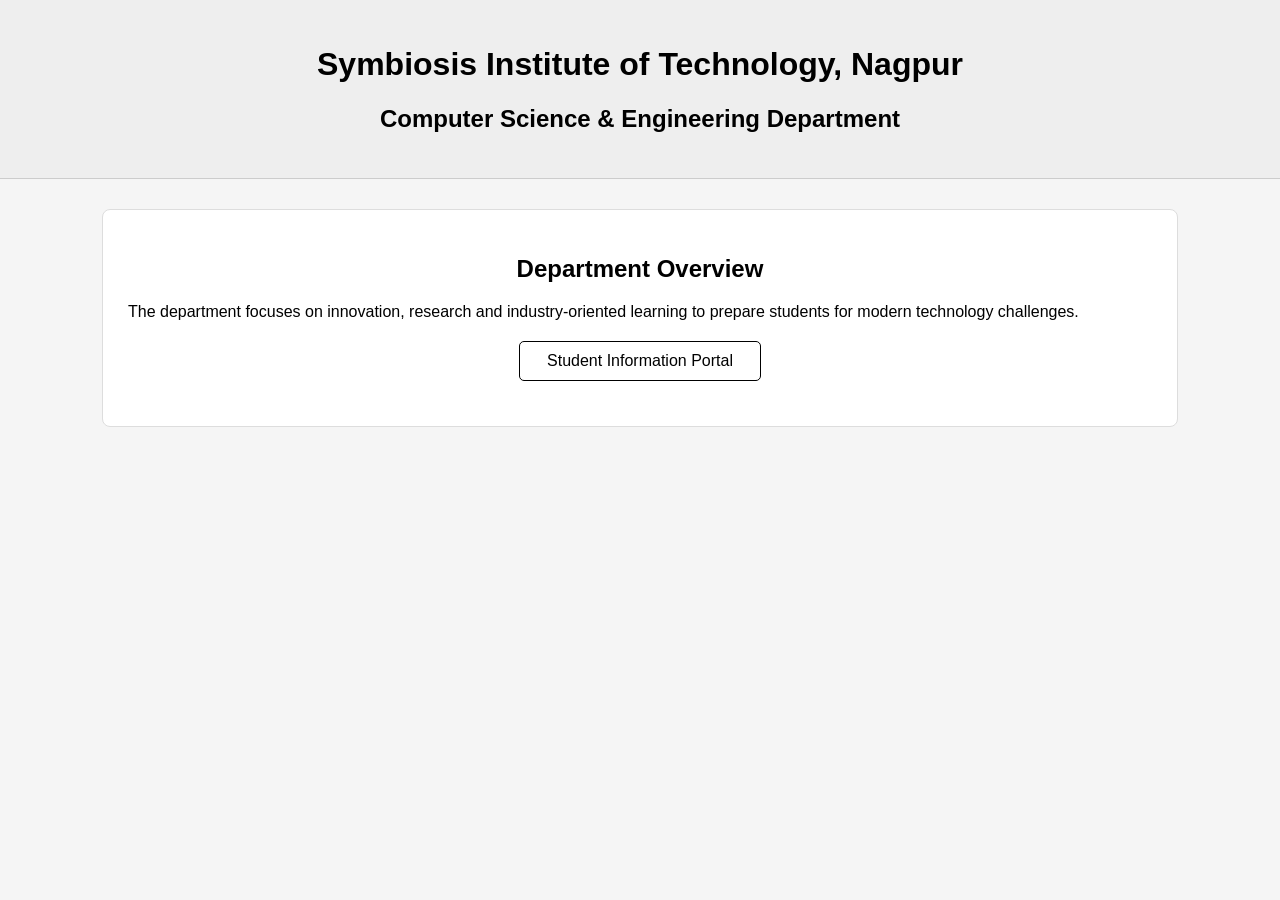
<file: p1.1/index.html>
<!DOCTYPE html>
<html>

<head>
    <title>SIT Nagpur - Computer Science Department</title>

    <script src="script.js"></script>

    <style>

        body{
            font-family:Arial, sans-serif;
            background:#f5f5f5;
            margin:0;
        }

        .header{
            text-align:center;
            padding:25px;
            background:#eeeeee;
            border-bottom:1px solid #ccc;
        }

        .container{
            width:80%;
            margin:30px auto;
            background:white;
            padding:25px;
            border-radius:8px;
            border:1px solid #ddd;
        }

        h1,h2{
            text-align:center;
        }

        a{
            display:block;
            width:220px;
            margin:20px auto;
            padding:10px;
            text-align:center;
            text-decoration:none;
            color:black;
            border:1px solid black;
            border-radius:5px;
            background:white;
        }

        a:hover{
            background:#eeeeee;
        }

    </style>

</head>


<body>


<div class="header">

<h1>
Symbiosis Institute of Technology, Nagpur
</h1>

<h2>
Computer Science & Engineering Department
</h2>

</div>



<div class="container">

<h2>Department Overview</h2>




<p>
The department focuses on innovation, research and industry-oriented
learning to prepare students for modern technology challenges.
</p>


<a href="student.html">
Student Information Portal
</a>


</div>



</body>

</html>
</file>
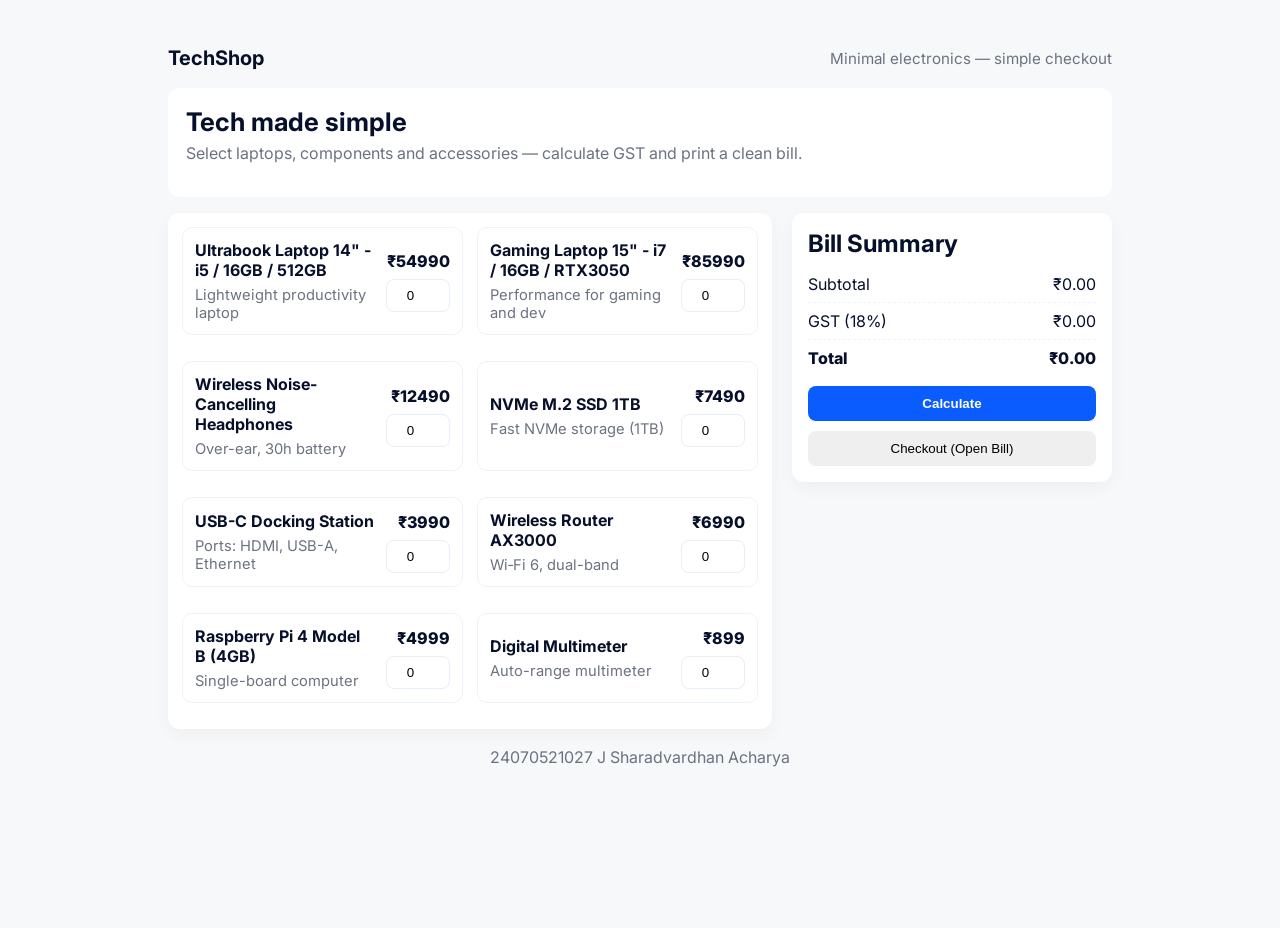
<file: p2.1/index.html>
<!doctype html>
<html lang="en">
  <head>
    <meta charset="utf-8" />
    <meta name="viewport" content="width=device-width, initial-scale=1" />
    <title>TechShop — Minimal Electronics Store</title>
    <meta name="description" content="Minimal electronics shop demo with bill calculation and GST" />
    <link rel="stylesheet" href="style.css" />
  </head>
  <body>
    <div class="wrap">
      <header class="top">
        <div class="brand">TechShop</div>
        <div class="tag">Minimal electronics — simple checkout</div>
      </header>

      <div class="hero">
        <h1>Tech made simple</h1>
        <p class="lead">Select laptops, components and accessories — calculate GST and print a clean bill.</p>
      </div>

      <main class="layout">
        <section class="products" id="products">
          <!-- product items rendered by JS -->
        </section>

        <aside class="bill">
          <h2>Bill Summary</h2>
          <div class="line"><span>Subtotal</span><span id="subtotal">₹0.00</span></div>
          <div class="line"><span>GST (18%)</span><span id="gst">₹0.00</span></div>
          <div class="line total"><span>Total</span><span id="total">₹0.00</span></div>
          <button id="calculate" class="btn primary">Calculate</button>
          <button id="checkout" class="btn">Checkout (Open Bill)</button>
        </aside>
      </main>

      <footer class="footer">24070521027 J Sharadvardhan Acharya</footer>
    </div>

    <script src="script.js"></script>
  </body>
</html>
</file>
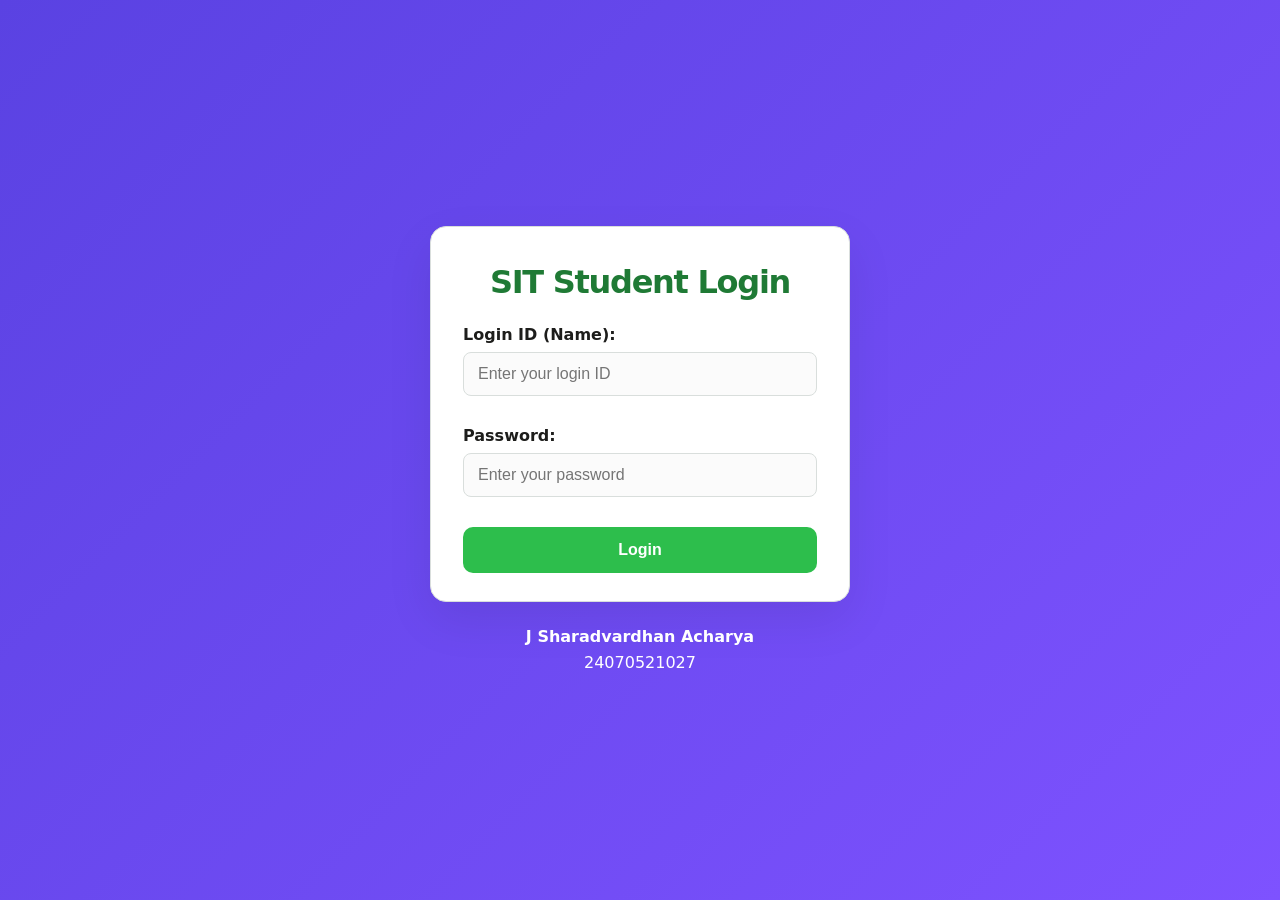
<file: P3.1/index.html>
<!DOCTYPE html>
<html lang="en">
<head>
  <meta charset="UTF-8" />
  <meta name="viewport" content="width=device-width, initial-scale=1.0" />
  <title>SIT Student Login</title>
  <link rel="stylesheet" href="styles.css" />
</head>
<body>
  <main class="page-shell">
    <section class="login-panel">
      <h1>SIT Student Login</h1>
      <form id="loginForm" novalidate>
        <div class="field-group">
          <label for="loginId">Login ID (Name):</label>
          <input type="text" id="loginId" name="loginId" placeholder="Enter your login ID" required />
          <p class="error" id="loginIdError">Login ID must be at least 3 characters.</p>
        </div>

        <div class="field-group">
          <label for="password">Password:</label>
          <input type="password" id="password" name="password" placeholder="Enter your password" required />
          <p class="error" id="passwordError">Password must contain: at least 8 characters, one uppercase letter, one integer, one special character.</p>
        </div>

        <button type="submit" class="login-button">Login</button>
      </form>
    </section>
    <div class="footer-text">
      <span>J Sharadvardhan Acharya</span>
      <span>24070521027</span>
    </div>
  </main>

  <script src="script.js"></script>
</body>
</html>
</file>
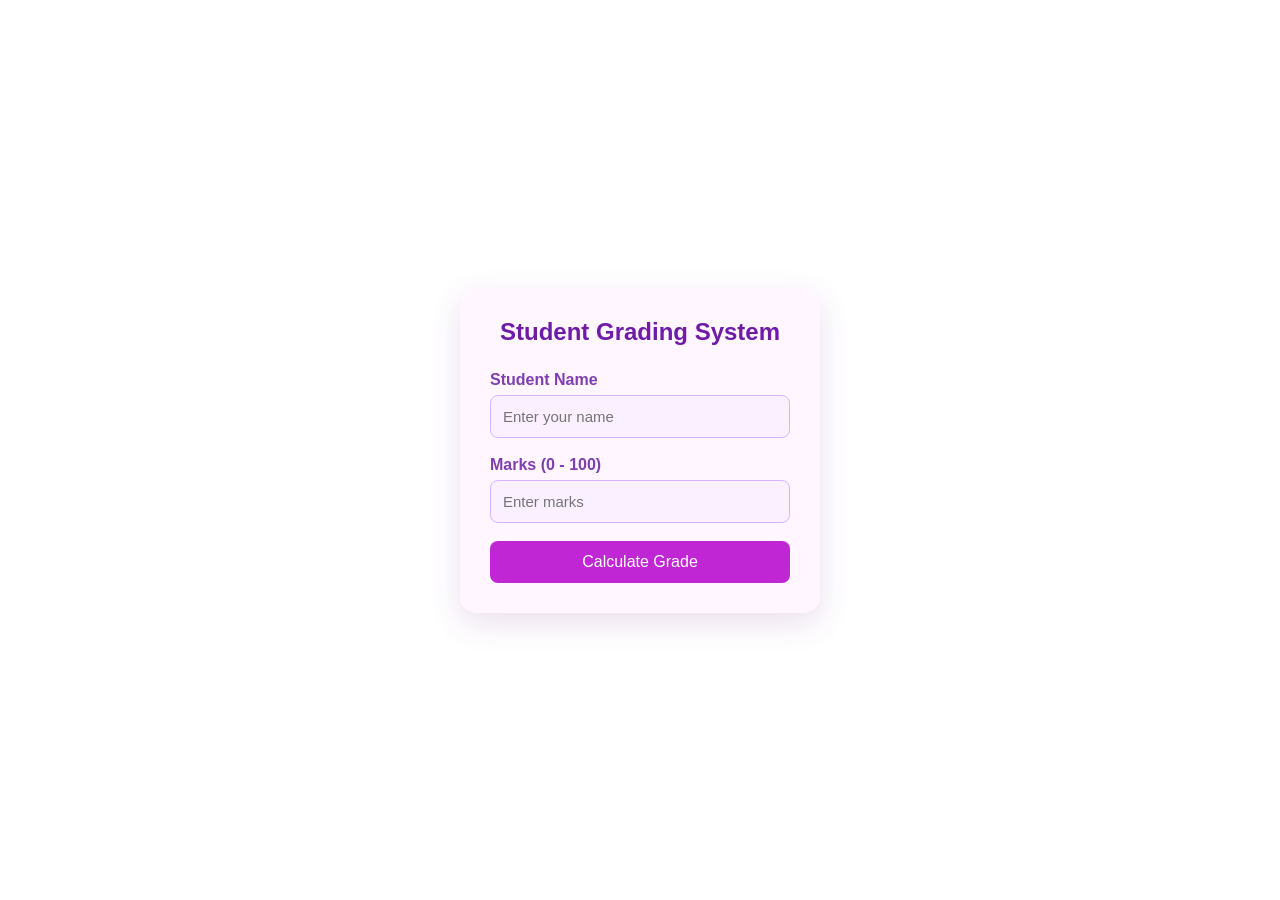
<file: p3/index.html>
<!DOCTYPE html>
<html lang="en">
<head>
    <meta charset="UTF-8">
    <meta name="viewport" content="width=device-width, initial-scale=1.0">
    <title>Student Grading System</title>
    <link rel="stylesheet" href="style.css">
</head>
<body>

<div class="container">
    <h2>Student Grading System</h2>

    <form id="gradeForm">

        <label for="name">Student Name</label>
        <input
            type="text"
            id="name"
            placeholder="Enter your name"
        >

        <label for="marks">Marks (0 - 100)</label>
        <input
            type="number"
            id="marks"
            placeholder="Enter marks"
        >

        <button type="submit">Calculate Grade</button>

    </form>

    <div id="result"></div>

</div>

<script src="script.js"></script>

</body>
</html>
</file>
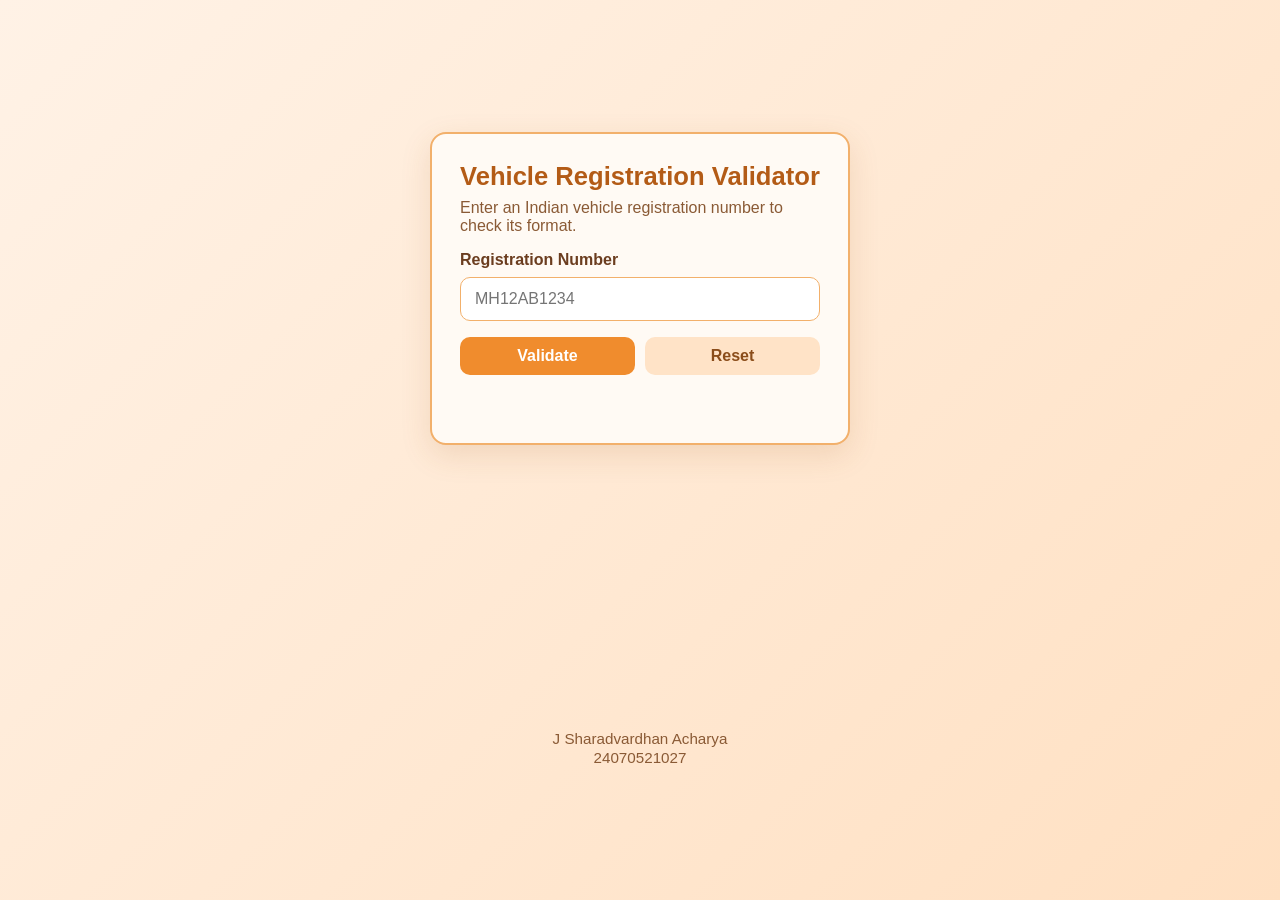
<file: p4.1/index.html>
<!DOCTYPE html>
<html lang="en">
  <head>
    <meta charset="UTF-8" />
    <meta name="viewport" content="width=device-width, initial-scale=1.0" />
    <title>Vehicle Registration Validator</title>
    <link rel="stylesheet" href="styles.css" />
  </head>
  <body>
    <div class="card">
      <h1>Vehicle Registration Validator</h1>
      <p>Enter an Indian vehicle registration number to check its format.</p>

      <label for="registrationNumber">Registration Number</label>
      <input
        id="registrationNumber"
        type="text"
        placeholder="MH12AB1234"
        autocomplete="off"
      />

      <div class="buttons">
        <button id="validateBtn" type="button">Validate</button>
        <button id="resetBtn" type="button" class="reset-btn">Reset</button>
      </div>

      <div id="result" class="result" aria-live="polite"></div>
    </div>

    <footer class="footer">
      <p>J Sharadvardhan Acharya</p>
      <p>24070521027</p>
    </footer>

    <script src="script.js"></script>
  </body>
</html>
</file>
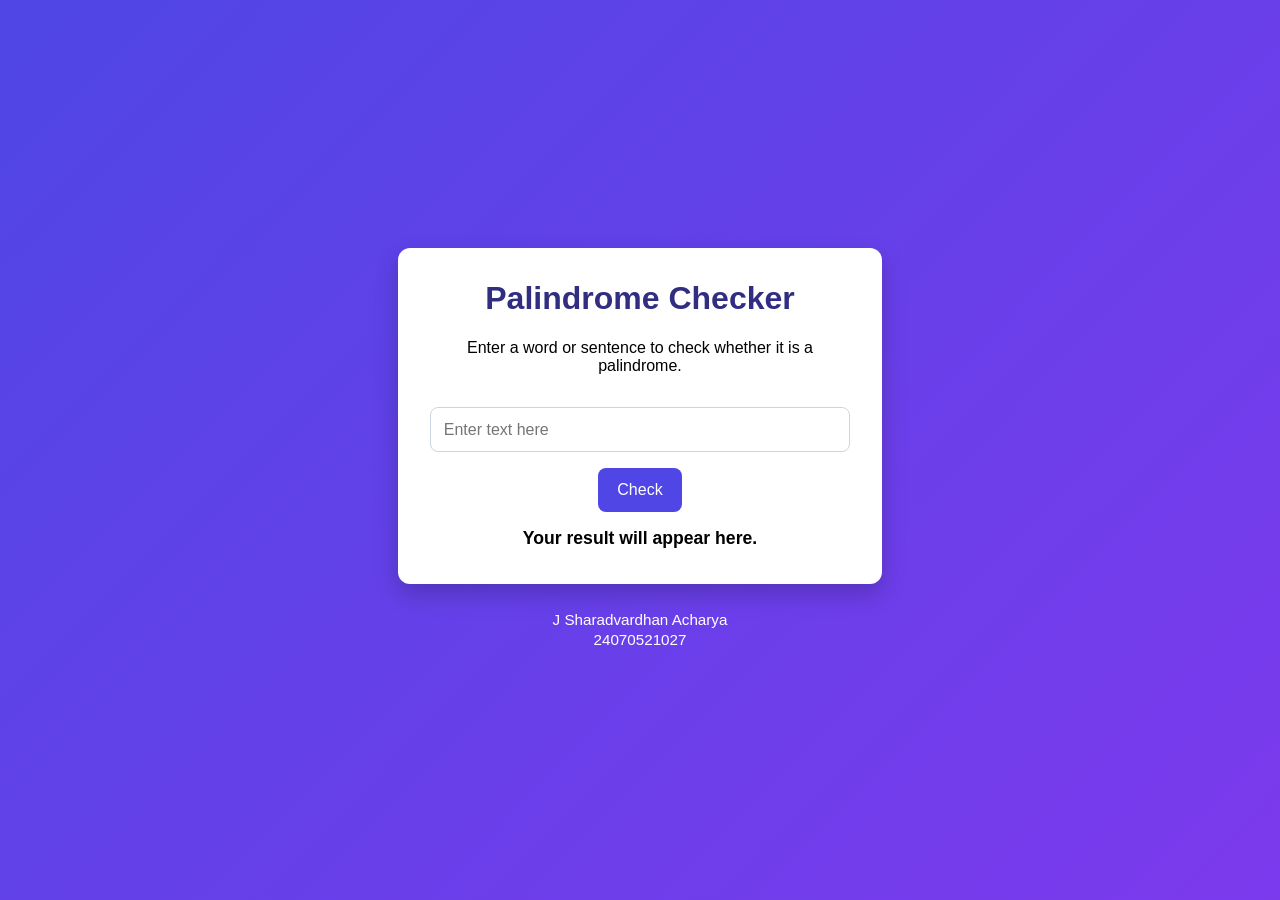
<file: p4/index.html>
<!DOCTYPE html>
<html lang="en">
  <head>
    <meta charset="UTF-8" />
    <meta name="viewport" content="width=device-width, initial-scale=1.0" />
    <title>Palindrome Checker</title>
    <link rel="stylesheet" href="style.css" />
  </head>
  <body>
    <div class="container">
      <h1>Palindrome Checker</h1>
      <p>Enter a word or sentence to check whether it is a palindrome.</p>
      <input id="textInput" type="text" placeholder="Enter text here" />
      <button id="checkBtn">Check</button>
      <div id="result" class="result">Your result will appear here.</div>
    </div>

    <footer class="footer">
      <p>J Sharadvardhan Acharya</p>
      <p>24070521027</p>
    </footer>

    <script src="script.js"></script>
  </body>
</html>
</file>
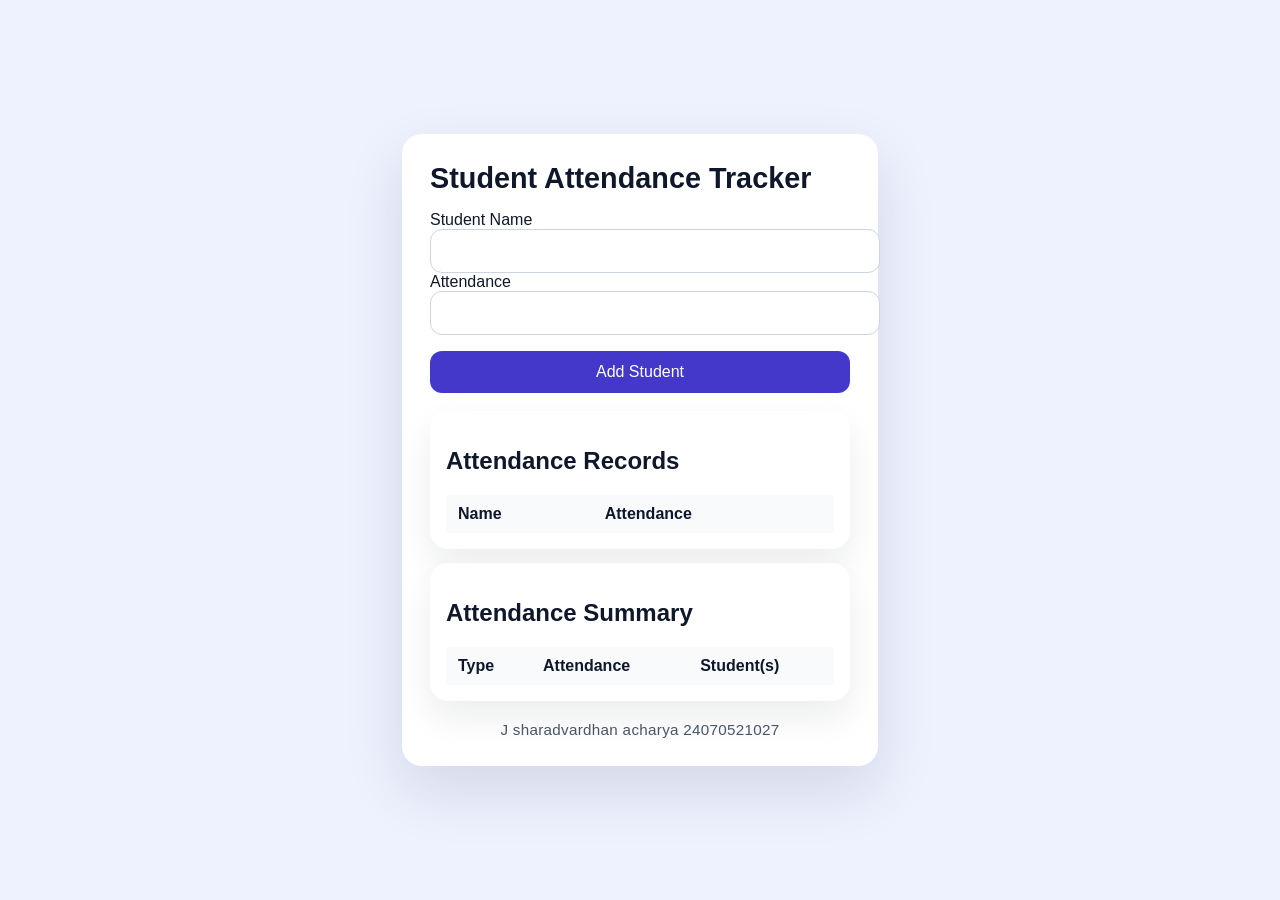
<file: p5.1/index.html>
<!DOCTYPE html>
<html lang="en">
  <head>
    <meta charset="UTF-8" />
    <meta name="viewport" content="width=device-width, initial-scale=1.0" />
    <title>Find Max and Min</title>
    <style>
      body {
        margin: 0;
        min-height: 100vh;
        display: flex;
        align-items: center;
        justify-content: center;
        background: #eef2ff;
        color: #0f172a;
        font-family: Arial, sans-serif;
      }

      .container {
        width: min(100%, 420px);
        background: white;
        padding: 28px;
        border-radius: 20px;
        box-shadow: 0 24px 60px rgba(15, 23, 42, 0.12);
      }

      h1 {
        margin: 0 0 16px;
        font-size: 1.8rem;
      }

      p {
        margin: 10px 0;
      }

      input {
        width: 100%;
        padding: 12px 14px;
        border-radius: 12px;
        border: 1px solid #cbd5e1;
        font-size: 1rem;
      }

      button {
        margin-top: 16px;
        width: 100%;
        padding: 12px 16px;
        color: white;
        background: #4338ca;
        border: none;
        border-radius: 12px;
        font-size: 1rem;
        cursor: pointer;
      }

      .box {
        margin-top: 18px;
        padding: 16px;
        border-radius: 18px;
        background: #ffffff;
        box-shadow: 0 16px 35px rgba(15, 23, 42, 0.08);
      }

      .box + .box {
        margin-top: 14px;
      }

      table {
        width: 100%;
        border-collapse: collapse;
      }

      th,
      td {
        text-align: left;
        padding: 10px 12px;
      }

      .footer {
        margin-top: 20px;
        text-align: center;
        color: #475569;
        font-size: 0.95rem;
        letter-spacing: 0.02em;
      }

      thead {
        background: #f8fafc;
      }

      th {
        font-weight: 700;
      }

      tr:nth-child(even) {
        background: #f8fafc;
      }
    </style>
  </head>
  <body>
    <div class="container">
      <h1>Student Attendance Tracker</h1>

      <div class="fields">
        <div class="field">
          <label for="studentName">Student Name</label>
          <input id="studentName" type="text"  />
        </div>
        <div class="field">
          <label for="studentAttendance">Attendance</label>
          <input id="studentAttendance" type="number" min="0"  />
        </div>
      </div>

      <button id="addButton">Add Student</button>

      <div class="box">
        <h2>Attendance Records</h2>
        <table id="attendanceTable">
          <thead>
            <tr>
              <th>Name</th>
              <th>Attendance</th>
            </tr>
          </thead>
          <tbody></tbody>
        </table>
      </div>

      <div class="box">
        <h2>Attendance Summary</h2>
        <table id="summaryTable">
          <thead>
            <tr>
              <th>Type</th>
              <th>Attendance</th>
              <th>Student(s)</th>
            </tr>
          </thead>
          <tbody></tbody>
        </table>
      </div>
      <div class="footer">J sharadvardhan acharya 24070521027</div>
    </div>

    <script>
      const nameInput = document.getElementById('studentName');
      const attendanceInput = document.getElementById('studentAttendance');
      const addButton = document.getElementById('addButton');
      const tableBody = document.querySelector('#attendanceTable tbody');
      const summaryBody = document.querySelector('#summaryTable tbody');

      const students = [];

      function renderTable() {
        const sortedStudents = [...students].sort((a, b) => a.name.localeCompare(b.name));
        tableBody.innerHTML = '';
        summaryBody.innerHTML = '';

        sortedStudents.forEach((student) => {
          const row = document.createElement('tr');
          const nameCell = document.createElement('td');
          const attendanceCell = document.createElement('td');

          nameCell.textContent = student.name;
          attendanceCell.textContent = student.attendance;

          row.appendChild(nameCell);
          row.appendChild(attendanceCell);
          tableBody.appendChild(row);
        });

        if (students.length === 0) {
          const emptyRow = document.createElement('tr');
          const emptyCell = document.createElement('td');
          emptyCell.setAttribute('colspan', '3');
          emptyCell.textContent = 'No attendance records yet.';
          emptyCell.style.textAlign = 'center';
          emptyRow.appendChild(emptyCell);
          summaryBody.appendChild(emptyRow);
          return;
        }

        const attendanceValues = students.map((student) => student.attendance);
        const maxAttendance = Math.max(...attendanceValues);
        const minAttendance = Math.min(...attendanceValues);

        const maxStudents = students
          .filter((student) => student.attendance === maxAttendance)
          .map((student) => student.name);
        const minStudents = students
          .filter((student) => student.attendance === minAttendance)
          .map((student) => student.name);

        const maxRow = document.createElement('tr');
        const maxType = document.createElement('td');
        const maxValue = document.createElement('td');
        const maxNames = document.createElement('td');
        maxType.textContent = 'Maximum';
        maxValue.textContent = maxAttendance;
        maxNames.textContent = maxStudents.join(', ');
        maxRow.appendChild(maxType);
        maxRow.appendChild(maxValue);
        maxRow.appendChild(maxNames);

        const minRow = document.createElement('tr');
        const minType = document.createElement('td');
        const minValue = document.createElement('td');
        const minNames = document.createElement('td');
        minType.textContent = 'Minimum';
        minValue.textContent = minAttendance;
        minNames.textContent = minStudents.join(', ');
        minRow.appendChild(minType);
        minRow.appendChild(minValue);
        minRow.appendChild(minNames);

        summaryBody.appendChild(maxRow);
        summaryBody.appendChild(minRow);
      }

      function addStudent() {
        const name = nameInput.value.trim();
        const attendance = Number(attendanceInput.value);

        if (!name || attendanceInput.value === '' || Number.isNaN(attendance) || attendance < 0) {
          alert('Please enter a valid student name and attendance count.');
          return;
        }

        students.push({ name, attendance });
        nameInput.value = '';
        attendanceInput.value = '';
        nameInput.focus();
        renderTable();
      }

      addButton.addEventListener('click', addStudent);

      attendanceInput.addEventListener('keydown', (event) => {
        if (event.key === 'Enter') {
          addStudent();
        }
      });
    </script>
  </body>
</html>
</file>
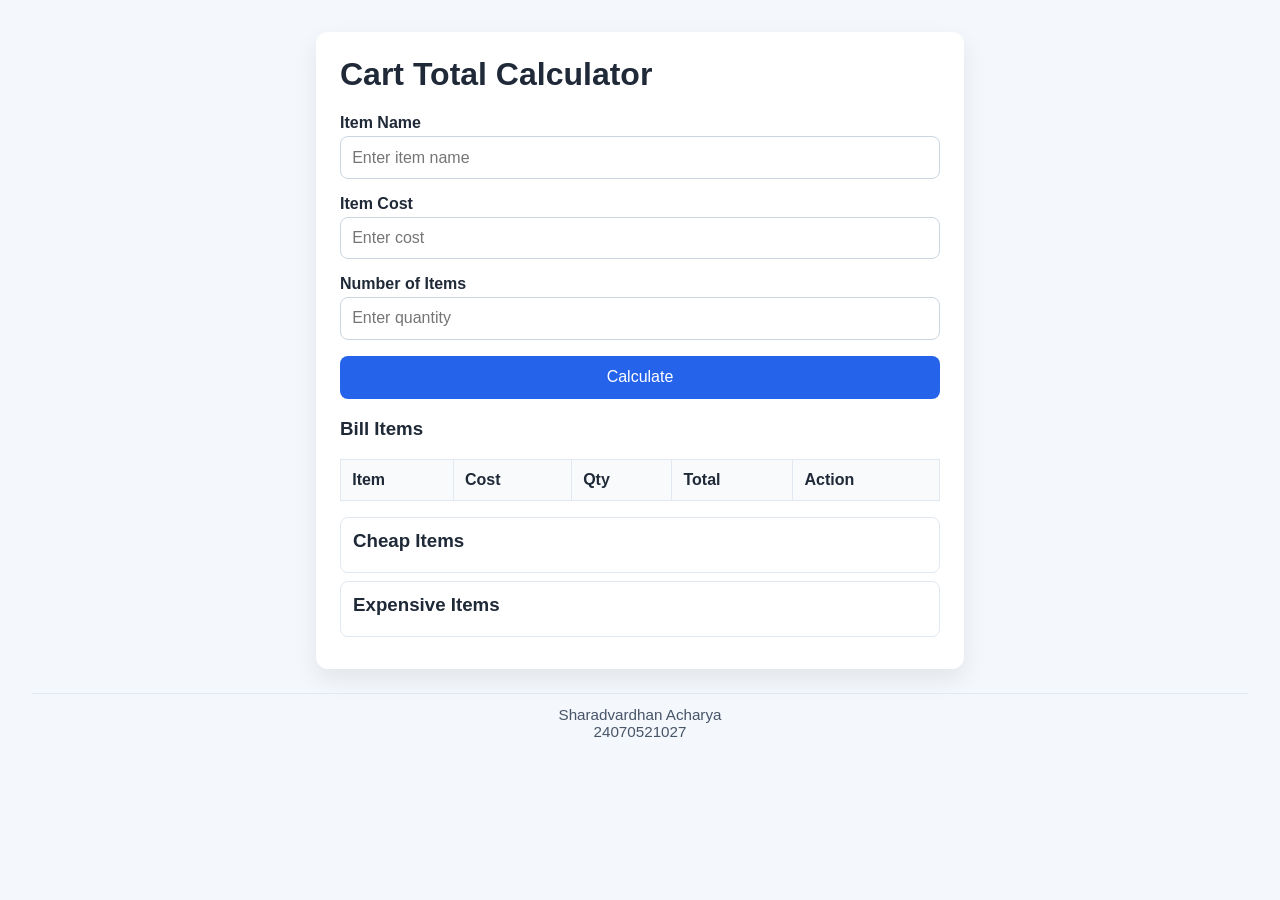
<file: p5/index.html>
<!DOCTYPE html>
<html lang="en">
  <head>
    <meta charset="UTF-8" />
    <meta name="viewport" content="width=device-width, initial-scale=1.0" />
    <title>Cart Total Calculator</title>
    <style>
      body {
        font-family: Arial, sans-serif;
        background: #f4f7fb;
        margin: 0;
        padding: 2rem;
        color: #1f2937;
      }

      .container {
        max-width: 600px;
        margin: 0 auto;
        background: white;
        border-radius: 12px;
        box-shadow: 0 10px 25px rgba(0, 0, 0, 0.08);
        padding: 1.5rem;
      }

      h1 {
        margin-top: 0;
      }

      form {
        display: grid;
        gap: 1rem;
        margin-bottom: 1rem;
      }

      label {
        display: grid;
        gap: 0.25rem;
        font-weight: bold;
      }

      input {
        padding: 0.7rem;
        font-size: 1rem;
        border: 1px solid #cbd5e1;
        border-radius: 8px;
      }

      button {
        padding: 0.8rem;
        border: none;
        border-radius: 8px;
        background: #2563eb;
        color: white;
        font-size: 1rem;
        cursor: pointer;
      }

      .bill-list,
      .category-section {
        margin-top: 1rem;
      }

      table {
        width: 100%;
        border-collapse: collapse;
        background: #fff;
      }

      th,
      td {
        border: 1px solid #e2e8f0;
        padding: 0.7rem;
        text-align: left;
      }

      th {
        background: #f8fafc;
      }

      .category-box {
        padding: 0.75rem;
        border: 1px solid #e2e8f0;
        border-radius: 8px;
        margin-bottom: 0.5rem;
        background: #fff;
      }

      .category-box h3 {
        margin: 0 0 0.5rem;
      }

      .delete-btn {
        background: #ef4444;
        color: white;
        border: none;
        border-radius: 6px;
        padding: 0.4rem 0.6rem;
        cursor: pointer;
      }

      .category {
        font-weight: bold;
        color: #0f766e;
      }

      .empty {
        color: #64748b;
        font-style: italic;
      }

      .footer {
        margin-top: 1.5rem;
        text-align: center;
        font-size: 0.95rem;
        color: #475569;
        border-top: 1px solid #e2e8f0;
        padding-top: 0.75rem;
      }
    </style>
  </head>
  <body>
    <div class="container">
      <h1>Cart Total Calculator</h1>
      <form id="cart-form">
        <label>
          Item Name
          <input id="item-name" type="text" placeholder="Enter item name" required />
        </label>
        <label>
          Item Cost
          <input id="item-cost" type="number" min="0" step="0.01" placeholder="Enter cost" required />
        </label>
        <label>
          Number of Items
          <input id="item-quantity" type="number" min="1" step="1" placeholder="Enter quantity" required />
        </label>
        <button type="submit">Calculate</button>
      </form>

      <div class="bill-list">
        <h3>Bill Items</h3>
        <table>
          <thead>
            <tr>
              <th>Item</th>
              <th>Cost</th>
              <th>Qty</th>
              <th>Total</th>
              <th>Action</th>
            </tr>
          </thead>
          <tbody id="bill-items"></tbody>
        </table>
      </div>

      <div class="category-section">
        <div class="category-box">
          <h3>Cheap Items</h3>
          <div id="cheap-items"></div>
        </div>
        <div class="category-box">
          <h3>Expensive Items</h3>
          <div id="expensive-items"></div>
        </div>
      </div>
    </div>

    <div class="footer">Sharadvardhan Acharya<br />24070521027</div>

    <script src="script.js"></script>
  </body>
</html>
</file>
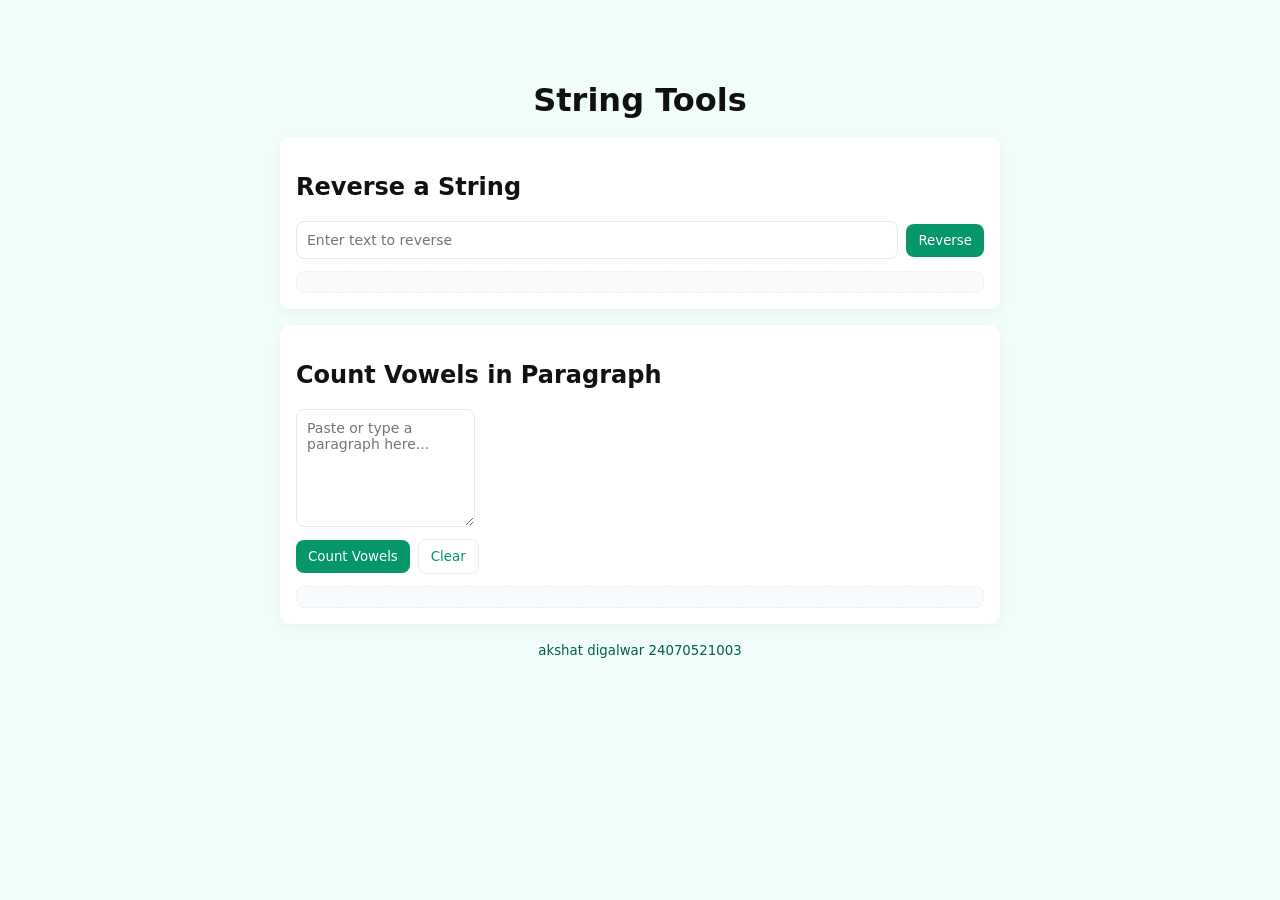
<file: p6.2/index.html>
<!doctype html>
<html lang="en">
<head>
  <meta charset="utf-8" />
  <meta name="viewport" content="width=device-width,initial-scale=1" />
  <title>String Tools</title>
  <link rel="stylesheet" href="style.css">
</head>
<body>
  <div class="container">
    <h1>String Tools</h1>

    <section class="card">
      <h2>Reverse a String</h2>
      <div class="row">
        <input id="reverseInput" placeholder="Enter text to reverse" />
        <button id="reverseBtn">Reverse</button>
      </div>
      <div id="reverseOutput" class="output" aria-live="polite"></div>
    </section>

    <section class="card">
      <h2>Count Vowels in Paragraph</h2>
      <textarea id="paragraph" rows="6" placeholder="Paste or type a paragraph here..."></textarea>
      <div class="row">
        <button id="countBtn">Count Vowels</button>
        <button id="clearBtn" class="secondary">Clear</button>
      </div>
      <div id="vowelOutput" class="output" aria-live="polite"></div>
    </section>

    <footer>
      <small>akshat digalwar 24070521003</small>
    </footer>
  </div>

  <script src="script.js"></script>
</body>
</html>
</file>
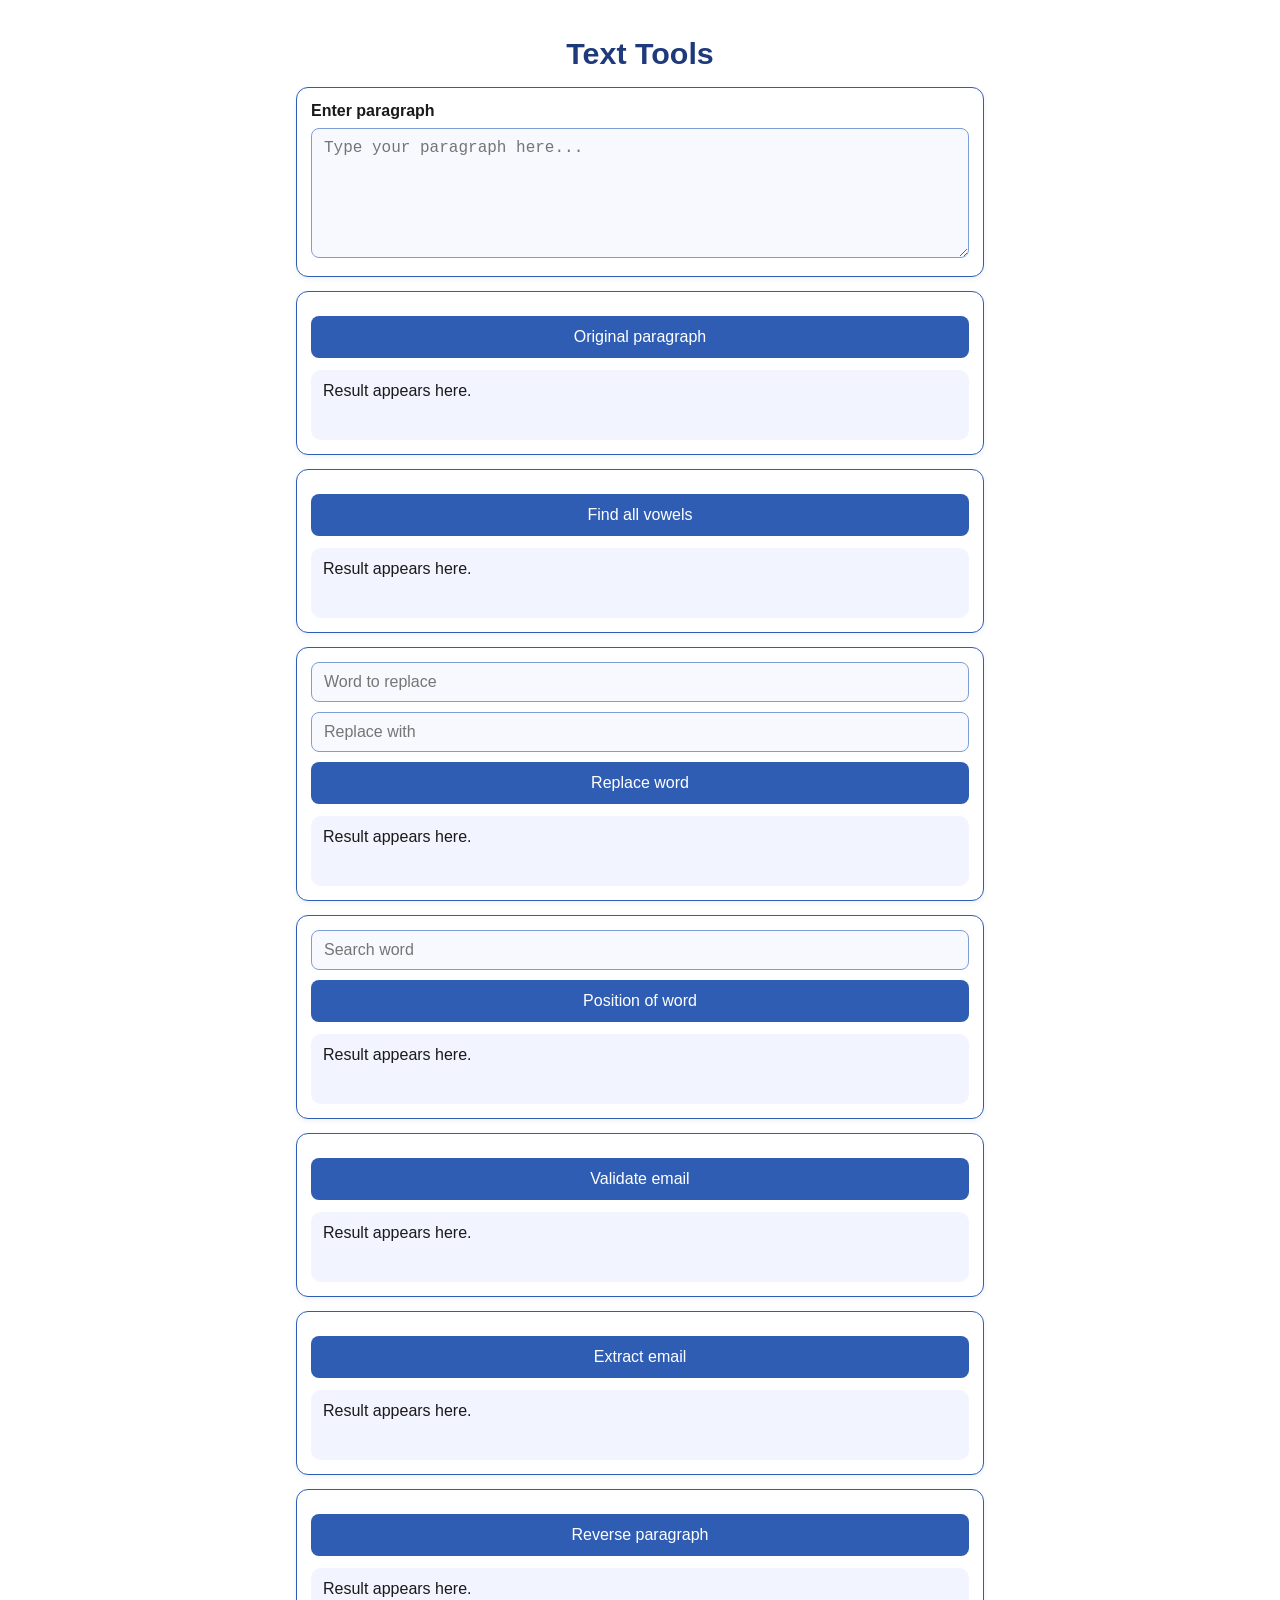
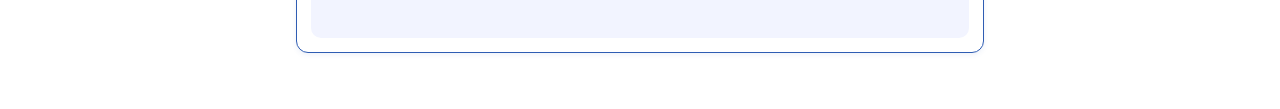
<file: p6/index.html>
<!DOCTYPE html>
<html lang="en">
<head>
  <meta charset="UTF-8" />
  <meta name="viewport" content="width=device-width, initial-scale=1.0" />
  <title>Text Tools</title>
  <style>
    * {
      box-sizing: border-box;
    }
    body {
      margin: 0;
      font-family: Arial, sans-serif;
      background: #ffffff;
      color: #1a1a1a;
    }
    .container {
      max-width: 720px;
      margin: 20px auto;
      padding: 16px;
    }
    header {
      text-align: center;
      margin-bottom: 16px;
    }
    header h1 {
      margin: 0;
      font-size: 1.9rem;
      color: #1e3a7b;
    }
    .card {
      background: #ffffff;
      border: 1px solid #2f5db3;
      border-radius: 12px;
      padding: 14px;
      margin-bottom: 14px;
      box-shadow: 0 2px 5px rgba(47, 93, 179, 0.08);
    }
    label {
      display: block;
      margin-bottom: 8px;
      font-weight: bold;
    }
    textarea,
    input {
      width: 100%;
      padding: 10px 12px;
      border: 1px solid #7c9ed7;
      border-radius: 8px;
      background: #f7f9ff;
      color: #1a1a1a;
      font-size: 1rem;
    }
    textarea {
      resize: vertical;
    }
    button {
      width: 100%;
      border: none;
      border-radius: 8px;
      background: #2f5db3;
      color: white;
      padding: 12px;
      font-size: 1rem;
      cursor: pointer;
      transition: background 0.2s ease;
      margin-top: 10px;
    }
    button:hover {
      background: #1f4688;
    }
    .field-row {
      display: grid;
      gap: 10px;
    }
    .action-result {
      margin-top: 12px;
      padding: 12px;
      border-radius: 10px;
      background: #f2f4ff;
      color: #1a1a1a;
      min-height: 70px;
      white-space: pre-wrap;
    }
    @media (max-width: 520px) {
      .container {
        padding: 12px;
      }
    }
  </style>
</head>
<body>
  <div class="container">
    <header>
      <h1>Text Tools</h1>
    </header>

    <section class="card">
      <label for="inputPara">Enter paragraph</label>
      <textarea id="inputPara" rows="6" placeholder="Type your paragraph here..."></textarea>
    </section>

    <section class="card action-card">
      <button id="showOriginal">Original paragraph</button>
      <div class="action-result" id="resultOriginal">Result appears here.</div>
    </section>

    <section class="card action-card">
      <button id="findVowels">Find all vowels</button>
      <div class="action-result" id="resultVowels">Result appears here.</div>
    </section>

    <section class="card action-card">
      <div class="field-row">
        <input id="replaceWord" placeholder="Word to replace" />
        <input id="replaceWith" placeholder="Replace with" />
      </div>
      <button id="doReplace">Replace word</button>
      <div class="action-result" id="resultReplace">Result appears here.</div>
    </section>

    <section class="card action-card">
      <input id="searchWord" placeholder="Search word" />
      <button id="findPosition">Position of word</button>
      <div class="action-result" id="resultPosition">Result appears here.</div>
    </section>

    <section class="card action-card">
      <button id="validateEmail">Validate email</button>
      <div class="action-result" id="resultValidate">Result appears here.</div>
    </section>

    <section class="card action-card">
      <button id="extractEmail">Extract email</button>
      <div class="action-result" id="resultExtract">Result appears here.</div>
    </section>

    <section class="card action-card">
      <button id="reversePara">Reverse paragraph</button>
      <div class="action-result" id="resultReverse">Result appears here.</div>
    </section>
  </div>

  <script>
    const inputPara = document.getElementById('inputPara');

    const elements = {
      original: document.getElementById('resultOriginal'),
      vowels: document.getElementById('resultVowels'),
      replace: document.getElementById('resultReplace'),
      position: document.getElementById('resultPosition'),
      validate: document.getElementById('resultValidate'),
      extract: document.getElementById('resultExtract'),
      reverse: document.getElementById('resultReverse'),
    };

    const buttons = {
      showOriginal: document.getElementById('showOriginal'),
      findVowels: document.getElementById('findVowels'),
      doReplace: document.getElementById('doReplace'),
      findPosition: document.getElementById('findPosition'),
      validateEmail: document.getElementById('validateEmail'),
      extractEmail: document.getElementById('extractEmail'),
      reversePara: document.getElementById('reversePara'),
    };

    function getText() {
      return inputPara.value.trim();
    }

    function showResult(key, text) {
      elements[key].textContent = text;
    }

    buttons.showOriginal.addEventListener('click', () => {
      const text = getText();
      showResult('original', text || 'Enter a paragraph first.');
    });

    buttons.findVowels.addEventListener('click', () => {
      const text = getText();
      if (!text) return showResult('vowels', 'Enter a paragraph first.');
      const vowels = text.match(/[aeiou]/gi) || [];
      const unique = [...new Set(vowels.map(v => v.toLowerCase()))].join(', ');
      showResult('vowels', `Vowels found: ${vowels.length}\nAll vowels: ${vowels.join(', ') || 'None'}\nUnique vowels: ${unique || 'None'}`);
    });

    buttons.doReplace.addEventListener('click', () => {
      const text = getText();
      const target = document.getElementById('replaceWord').value.trim();
      const replacement = document.getElementById('replaceWith').value;
      if (!text) return showResult('replace', 'Enter a paragraph first.');
      if (!target) return showResult('replace', 'Enter a word to replace.');
      const regex = new RegExp(target.replace(/[.*+?^${}()|[\\]\\]/g, '\\$&'), 'gi');
      const replaced = text.replace(regex, replacement);
      showResult('replace', `Updated paragraph:\n${replaced}`);
    });

    buttons.findPosition.addEventListener('click', () => {
      const text = getText();
      const word = document.getElementById('searchWord').value.trim();
      if (!text) return showResult('position', 'Enter a paragraph first.');
      if (!word) return showResult('position', 'Enter a word to search.');
      const regex = new RegExp(`\\b${word.replace(/[.*+?^${}()|[\\]\\]/g, '\\$&')}\\b`, 'gi');
      const positions = [];
      let match;
      while ((match = regex.exec(text)) !== null) {
        positions.push(match.index + 1);
      }
      showResult('position', positions.length ? `Word "${word}" at: ${positions.join(', ')}` : `Word "${word}" not found.`);
    });

    buttons.validateEmail.addEventListener('click', () => {
      const text = getText();
      if (!text) return showResult('validate', 'Enter a paragraph first.');
      const emailRegex = /^[a-zA-Z0-9._%+-]+@[a-zA-Z0-9.-]+\.[a-zA-Z]{2,}$/;
      const lines = text.split(/\r?\n/).map(line => line.trim()).filter(Boolean);
      const validEmails = lines.filter(line => emailRegex.test(line));
      showResult('validate', validEmails.length ? `Valid email(s):\n${validEmails.join('\n')}` : 'No valid email found.');
    });

    buttons.extractEmail.addEventListener('click', () => {
      const text = getText();
      if (!text) return showResult('extract', 'Enter a paragraph first.');
      const extractRegex = /[a-zA-Z0-9._%+-]+@[a-zA-Z0-9.-]+\.[a-zA-Z]{2,}/g;
      const found = text.match(extractRegex) || [];
      showResult('extract', found.length ? `Extracted emails:\n${found.join('\n')}` : 'No email addresses found.');
    });

    buttons.reversePara.addEventListener('click', () => {
      const text = getText();
      if (!text) return showResult('reverse', 'Enter a paragraph first.');
      showResult('reverse', text.split('').reverse().join(''));
    });
  </script>
</body>
</html>
</file>
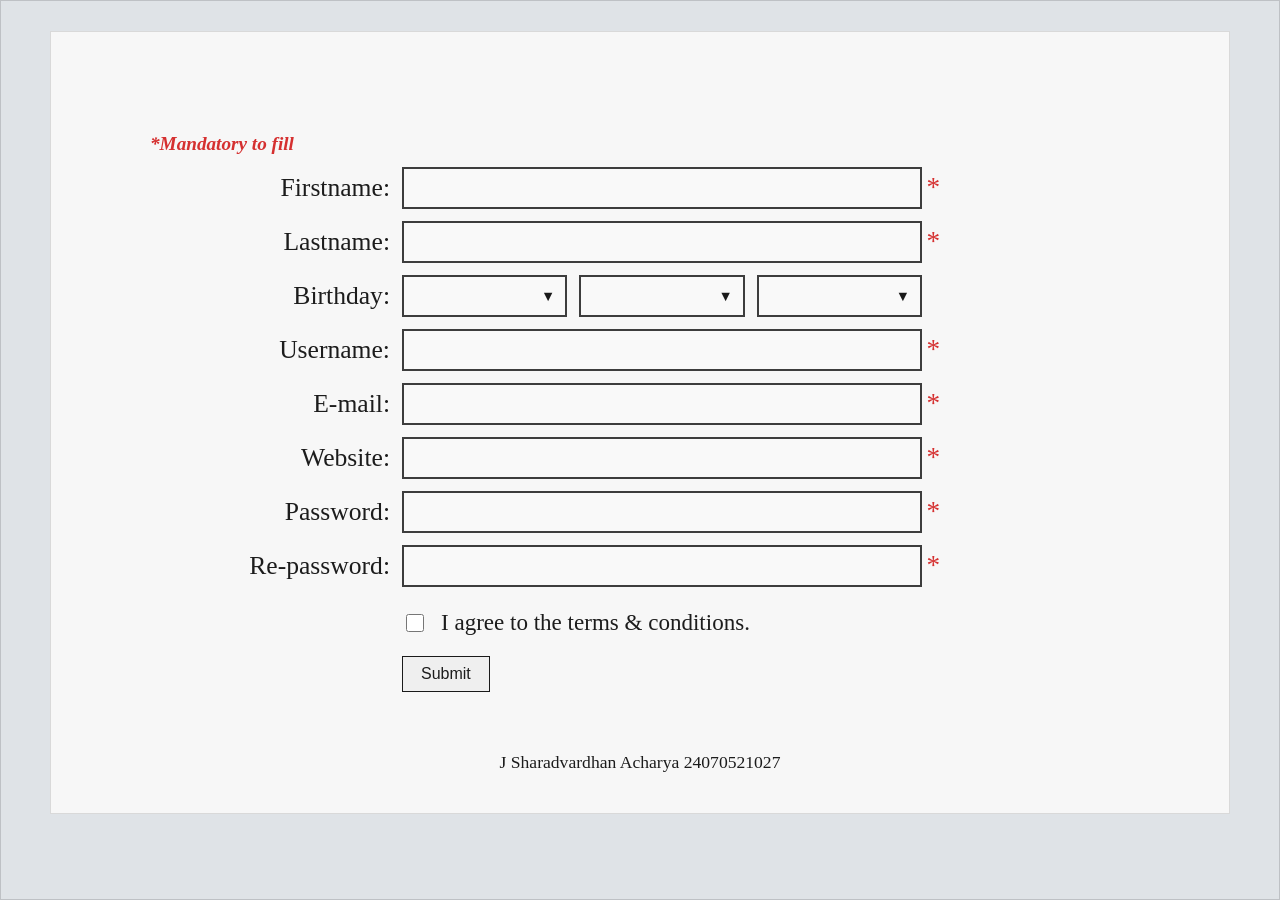
<file: p7.1/index.html>
<!DOCTYPE html>
<html lang="en">
  <head>
    <meta charset="UTF-8" />
    <meta name="viewport" content="width=device-width, initial-scale=1.0" />
    <title>Registration Form</title>
    <link rel="stylesheet" href="styles.css" />
  </head>
  <body>
    <div class="app-shell">
      <main class="page">
        <div class="document-surface">
          <div class="paper">
            <form id="registrationForm" class="reg-form" novalidate>
              <div class="required-note">*Mandatory to fill</div>

              <div class="field-row">
                <label for="firstname">Firstname:</label>
                <div class="input-box">
                  <input id="firstname" name="firstname" type="text" />
                  <span class="required-star">*</span>
                </div>
              </div>

              <div class="field-row">
                <label for="lastname">Lastname:</label>
                <div class="input-box">
                  <input id="lastname" name="lastname" type="text" />
                  <span class="required-star">*</span>
                </div>
              </div>

              <div class="field-row birthday-row">
                <label>Birthday:</label>
                <div class="date-box">
                  <div class="select-wrap">
                    <select id="day" name="day">
                      <option value=""> </option>
                    </select>
                  </div>
                  <div class="select-wrap">
                    <select id="month" name="month">
                      <option value=""> </option>
                    </select>
                  </div>
                  <div class="select-wrap">
                    <select id="year" name="year">
                      <option value=""> </option>
                    </select>
                  </div>
                </div>
              </div>

              <div class="field-row">
                <label for="username">Username:</label>
                <div class="input-box">
                  <input id="username" name="username" type="text" />
                  <span class="required-star">*</span>
                </div>
              </div>

              <div class="field-row">
                <label for="email">E-mail:</label>
                <div class="input-box">
                  <input id="email" name="email" type="email" />
                  <span class="required-star">*</span>
                </div>
              </div>

              <div class="field-row">
                <label for="website">Website:</label>
                <div class="input-box">
                  <input id="website" name="website" type="url" />
                  <span class="required-star">*</span>
                </div>
              </div>

              <div class="field-row">
                <label for="password">Password:</label>
                <div class="input-box">
                  <input id="password" name="password" type="password" />
                  <span class="required-star">*</span>
                </div>
              </div>

              <div class="field-row">
                <label for="repassword">Re-password:</label>
                <div class="input-box">
                  <input id="repassword" name="repassword" type="password" />
                  <span class="required-star">*</span>
                </div>
              </div>

              <div class="terms-row">
                <input type="checkbox" id="agree" name="agree" />
                <label for="agree">I agree to the terms &amp; conditions.</label>
              </div>

              <div class="submit-row">
                <button type="submit">Submit</button>
              </div>
            </form>

            <div class="footer-signature">J Sharadvardhan Acharya 24070521027</div>
          </div>
        </div>
      </main>
    </div>
    <script src="script.js"></script>
  </body>
</html>
</file>
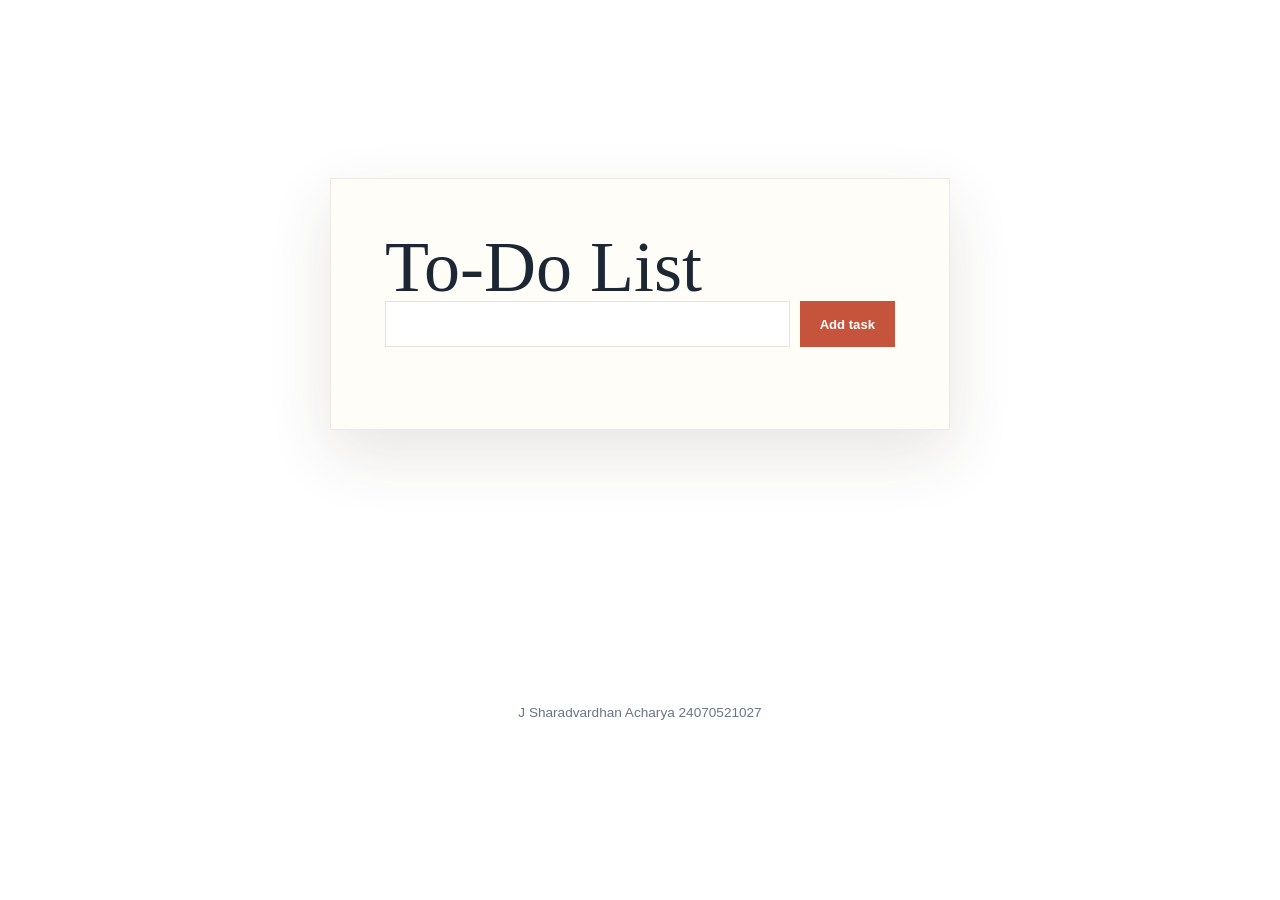
<file: p7/index.html>
<!DOCTYPE html>
<html lang="en">
<head>
    <meta charset="UTF-8">
    <meta name="viewport" content="width=device-width, initial-scale=1.0">
    <title>Todo List</title>
    <style>
        :root {
            color-scheme: light;
            --ink: #1d2733;
            --muted: #697586;
            --paper: #fffdf8;
            --line: #e8e2d7;
            --accent: #c6533c;
            --accent-dark: #9f3928;
            --shadow: 0 24px 60px rgba(76, 53, 35, 0.12);
        }

        * { box-sizing: border-box; }

        body {
            margin: 0;
            min-height: 100vh;
            display: grid;
            place-items: center;
            padding: 32px 16px;
            color: var(--ink);
            font-family: Georgia, 'Times New Roman', serif;
            background: #fff;
        }

        main {
            width: min(100%, 620px);
            padding: clamp(28px, 6vw, 54px);
            background: var(--paper);
            border: 1px solid rgba(117, 91, 66, 0.12);
            box-shadow: var(--shadow);
        }

        h1 {
            margin: 0;
            font-size: clamp(2.4rem, 8vw, 4.5rem);
            line-height: 0.95;
            font-weight: 400;
        }

        .add-form {
            display: flex;
            gap: 10px;
            margin-bottom: 28px;
        }

        input {
            min-width: 0;
            flex: 1;
            padding: 13px 14px;
            color: var(--ink);
            background: #fff;
            border: 1px solid var(--line);
            font: 1rem Arial, sans-serif;
        }

        input:focus { outline: 2px solid rgba(198, 83, 60, 0.3); outline-offset: 2px; }

        button {
            border: 0;
            cursor: pointer;
            font: 700 0.82rem Arial, sans-serif;
        }

        .add-button {
            padding: 0 20px;
            color: #fff;
            background: var(--accent);
        }

        .add-button:hover { background: var(--accent-dark); }

        .todo-list {
            display: grid;
            gap: 11px;
            margin: 0;
            padding: 0;
            list-style: none;
        }

        .todo-item {
            display: flex;
            align-items: center;
            gap: 14px;
            padding: 15px 0;
            border-top: 1px solid var(--line);
            animation: appear 180ms ease-out;
        }

        .todo-text {
            min-width: 0;
            flex: 1;
            overflow-wrap: anywhere;
            font-size: 1.12rem;
        }

        .actions { display: flex; gap: 6px; }

        .action-button {
            padding: 8px 10px;
            color: var(--muted);
            background: transparent;
        }

        .action-button:hover { color: var(--accent); background: #f8eee9; }
        .delete-button:hover { color: #a63838; background: #faeeee; }

        .student-details {
            margin: -20px 0 0;
            color: var(--muted);
            font: 0.85rem Arial, sans-serif;
            text-align: center;
        }

        @keyframes appear {
            from { opacity: 0; transform: translateY(-5px); }
            to { opacity: 1; transform: translateY(0); }
        }

        @media (max-width: 480px) {
            .add-form { flex-direction: column; }
            .add-button { min-height: 44px; }
            .todo-item { align-items: flex-start; }
            .actions { flex-shrink: 0; }
        }
    </style>
</head>
<body>
    <main>
        <h1>To-Do List</h1>

        <form class="add-form" id="todo-form">
            <input id="todo-input" type="text" maxlength="120" autocomplete="off" required>
            <button class="add-button" type="submit">Add task</button>
        </form>

        <ul class="todo-list" id="todo-list"></ul>
    </main>
    <p class="student-details">J Sharadvardhan Acharya 24070521027</p>

    <script>
        const form = document.querySelector('#todo-form');
        const input = document.querySelector('#todo-input');
        const list = document.querySelector('#todo-list');
        function addTodo(text) {
            const item = document.createElement('li');
            item.className = 'todo-item';
            item.innerHTML = `
                <span class="todo-text"></span>
                <span class="actions">
                    <button class="action-button edit-button" type="button">Edit</button>
                    <button class="action-button delete-button" type="button">Delete</button>
                </span>`;
            item.querySelector('.todo-text').textContent = text;
            list.append(item);
        }

        form.addEventListener('submit', (event) => {
            event.preventDefault();
            const text = input.value.trim();
            if (!text) return;
            addTodo(text);
            input.value = '';
            input.focus();
        });

        list.addEventListener('click', (event) => {
            const item = event.target.closest('.todo-item');
            if (!item) return;

            if (event.target.classList.contains('delete-button')) {
                item.remove();
            }

            if (event.target.classList.contains('edit-button')) {
                const todoText = item.querySelector('.todo-text');
                const updatedText = window.prompt('Edit this task:', todoText.textContent);
                if (updatedText !== null && updatedText.trim()) {
                    todoText.textContent = updatedText.trim();
                }
            }
        });

    </script>

</body>
</html>
</file>
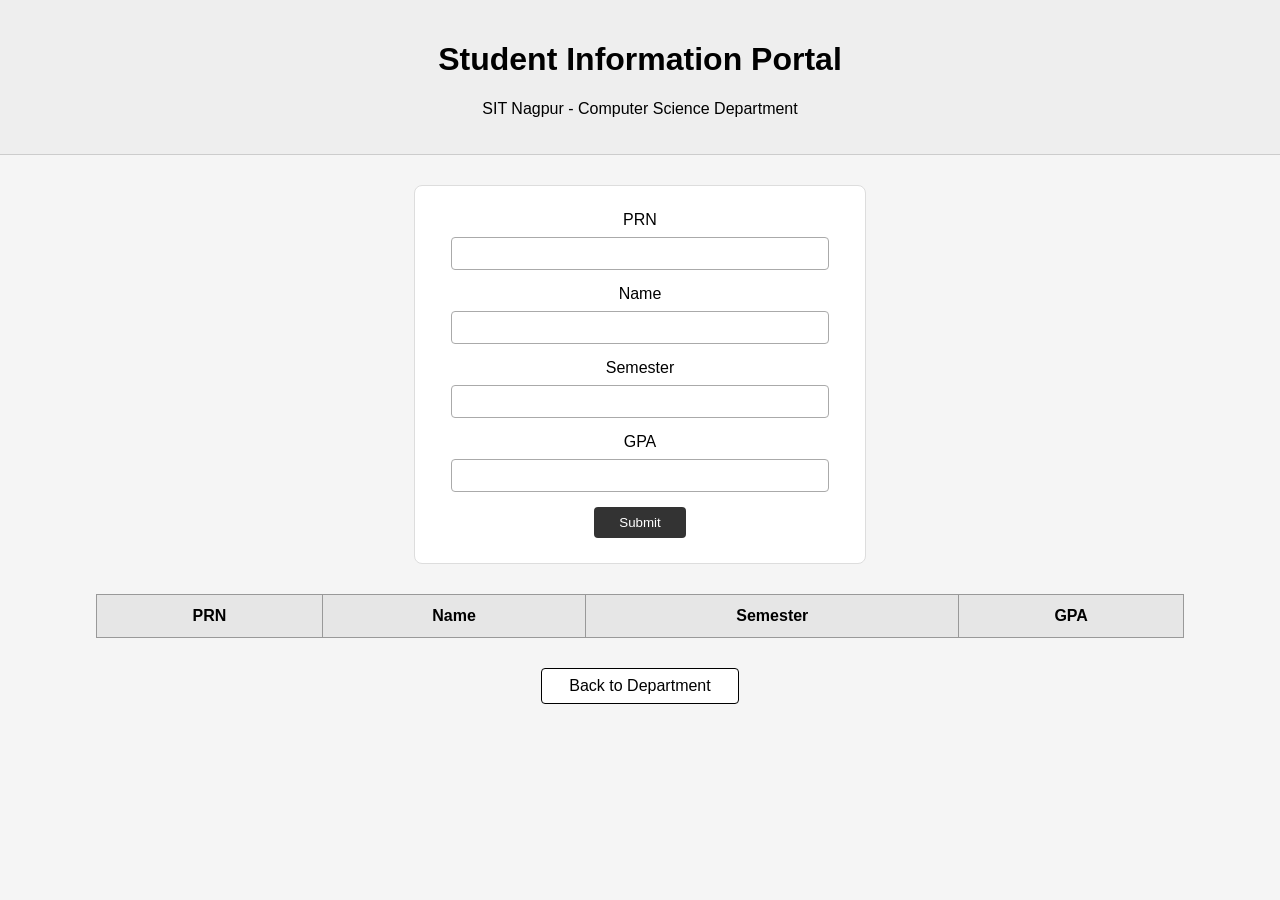
<file: p1.1/student.html>
<!DOCTYPE html>
<html>

<head>

<title>Student Information Portal</title>


<style>

body{
    font-family:Arial, sans-serif;
    background:#f5f5f5;
    margin:0;
}


.header{
    text-align:center;
    padding:20px;
    background:#eeeeee;
    border-bottom:1px solid #ccc;
}


.container{

    width:400px;
    margin:30px auto;
    background:white;
    padding:25px;
    border-radius:8px;
    border:1px solid #ddd;
    text-align:center;

}


input{

    width:90%;
    padding:8px;
    margin:8px 0 15px;
    border:1px solid #aaa;
    border-radius:4px;

}


button{

    padding:8px 25px;
    background:#333;
    color:white;
    border:none;
    border-radius:4px;
    cursor:pointer;

}


button:hover{

    background:#555;

}



table{

    width:85%;
    margin:30px auto;
    border-collapse:collapse;
    background:white;

}


table,th,td{

    border:1px solid #999;

}


th,td{

    padding:12px;
    text-align:center;

}


th{

    background:#e6e6e6;

}



a{

    display:block;
    width:180px;
    margin:20px auto;
    padding:8px;
    text-align:center;
    text-decoration:none;
    color:black;
    border:1px solid black;
    border-radius:4px;
    background:white;

}


a:hover{

    background:#eeeeee;

}


</style>


</head>



<body>


<div class="header">

<h1>Student Information Portal</h1>

<p>SIT Nagpur - Computer Science Department</p>

</div>




<div class="container">


<label>PRN</label><br>
<input type="text" id="prn">


<label>Name</label><br>
<input type="text" id="name">


<label>Semester</label><br>
<input type="text" id="semester">


<label>GPA</label><br>
<input type="number" id="gpa" step="0.01">



<br>

<button onclick="addStudent()">
Submit
</button>


</div>




<table id="studentTable">


<tr>

<th>PRN</th>
<th>Name</th>
<th>Semester</th>
<th>GPA</th>

</tr>


</table>




<a href="index.html">
Back to Department
</a>





<script>

function addStudent()
{

var prn=document.getElementById("prn").value;
var name=document.getElementById("name").value;
var semester=document.getElementById("semester").value;
var gpa=document.getElementById("gpa").value;



var table=document.getElementById("studentTable");


var row=table.insertRow(-1);



row.insertCell(0).innerHTML=prn;
row.insertCell(1).innerHTML=name;
row.insertCell(2).innerHTML=semester;
row.insertCell(3).innerHTML=gpa;



console.log("PRN : "+prn);
console.log("Name : "+name);
console.log("Semester : "+semester);
console.log("GPA : "+gpa);



document.getElementById("prn").value="";
document.getElementById("name").value="";
document.getElementById("semester").value="";
document.getElementById("gpa").value="";


}

</script>



</body>

</html>
</file>
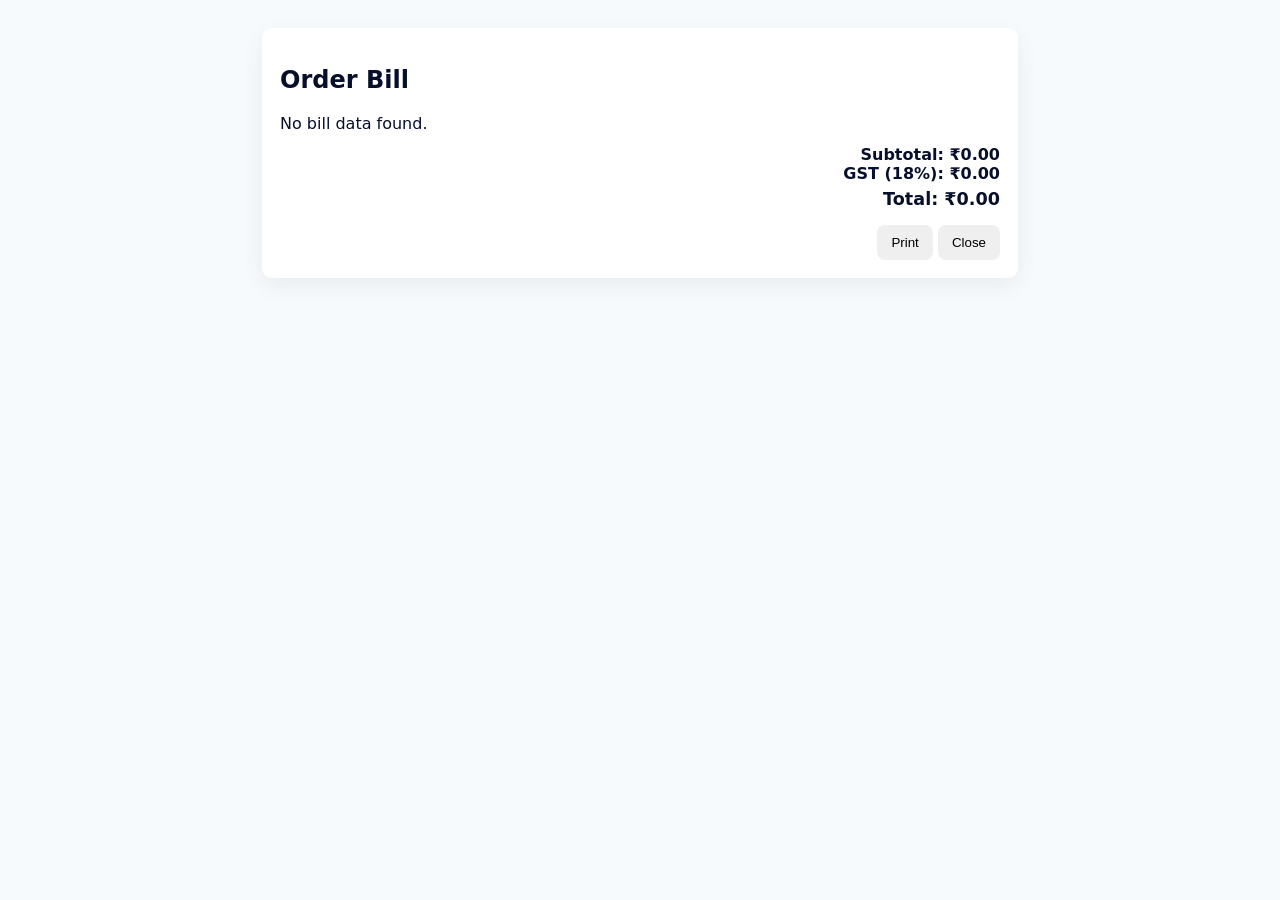
<file: p2.1/bill.html>
<!doctype html>
<html lang="en">
<head>
  <meta charset="utf-8" />
  <meta name="viewport" content="width=device-width, initial-scale=1" />
  <title>Bill - TechShop</title>
  <style>
    body{font-family:Inter,system-ui,Arial;background:#f7fafc;padding:20px;color:#07102a}
    .receipt{max-width:720px;margin:0 auto;background:#fff;padding:18px;border-radius:10px;box-shadow:0 8px 24px rgba(2,6,23,0.06)}
    .items{margin-top:12px}
    .item{display:flex;justify-content:space-between;padding:10px 0;border-bottom:1px solid #f0f3f7}
    .totals{margin-top:12px;text-align:right;font-weight:700}
    .actions{text-align:right;margin-top:16px}
    button{padding:10px 14px;border-radius:8px;border:none;cursor:pointer}
  </style>
</head>
<body>
  <div class="receipt">
    <h2>Order Bill</h2>
    <div id="items" class="items"></div>
    <div class="totals">
      <div>Subtotal: <span id="subtotal">₹0.00</span></div>
      <div>GST (18%): <span id="gst">₹0.00</span></div>
      <div style="font-size:1.1rem;margin-top:6px">Total: <span id="total">₹0.00</span></div>
    </div>
    <div class="actions">
      <button id="print">Print</button>
      <button id="close">Close</button>
    </div>
  </div>

<script>
  const raw = localStorage.getItem('techshop_bill');
  if(!raw){ document.getElementById('items').textContent = 'No bill data found.'; }
  else{
    try{
      const data = JSON.parse(raw);
      const itemsEl = document.getElementById('items');
      data.items.forEach(it=>{
        const el = document.createElement('div'); el.className='item';
        el.innerHTML = `<div>${it.name} <small style="color:#6b7280">(x${it.qty})</small></div><div>₹${(it.price*it.qty).toLocaleString('en-IN')}</div>`;
        itemsEl.appendChild(el);
      });
      document.getElementById('subtotal').textContent = '₹' + data.subtotal.toLocaleString('en-IN', {minimumFractionDigits:2});
      document.getElementById('gst').textContent = '₹' + data.gst.toLocaleString('en-IN', {minimumFractionDigits:2});
      document.getElementById('total').textContent = '₹' + data.total.toLocaleString('en-IN', {minimumFractionDigits:2});
    }catch(e){ document.getElementById('items').textContent = 'Invalid bill data.'; }
  }
  document.getElementById('print').addEventListener('click', ()=> window.print());
  document.getElementById('close').addEventListener('click', ()=> window.close());
</script>
</body>
</html>
</file>
<file: p2.1/style.css>
/* Minimal TechShop styles */
@import url('https://fonts.googleapis.com/css2?family=Inter:wght@300;400;600;700&display=swap');
:root{ --bg:#f7f8fa; --card:#ffffff; --accent:#0b5cff; --muted:#6b7280; --radius:12px }
*{box-sizing:border-box}
html,body{height:100%}
body{font-family:Inter,system-ui,Arial;background:var(--bg);color:#07102a;margin:0}
.wrap{max-width:980px;margin:28px auto;padding:18px}
.top{display:flex;align-items:center;justify-content:space-between;margin-bottom:18px}
.brand{font-weight:700;font-size:1.25rem}
.tag{color:var(--muted);font-size:0.95rem}
.layout{display:grid;grid-template-columns:1fr 320px;gap:20px}
@media(max-width:880px){.layout{grid-template-columns:1fr}.bill{order:2}}

/* hero */
.hero{background:var(--card);padding:18px;border-radius:var(--radius);box-shadow:var(--shadow);margin-bottom:16px}
.hero h1{margin:0;font-size:1.6rem}
.hero .lead{color:var(--muted);margin-top:6px}

/* horizontal product layout: cards side-by-side */
.products{display:flex;flex-wrap:wrap;gap:14px}
.product, .prod{flex:1 1 calc(50% - 14px);margin-bottom:0}
.product .info, .prod .info{min-width:0}
@media(max-width:880px){
  .product, .prod{flex:1 1 100%}
}

.products{background:var(--card);border-radius:var(--radius);padding:14px;box-shadow:0 6px 18px rgba(2,6,23,0.04)}
.product{display:flex;align-items:center;gap:12px;padding:12px;border-radius:10px;border:1px solid #eef3fb;margin-bottom:12px;background:#fff}
.thumb{width:64px;height:64px;border-radius:8px;background:#f3f6fb;display:flex;align-items:center;justify-content:center;overflow:hidden}
.thumb img{width:100%;height:100%;object-fit:cover}
.info{flex:1}
.title{font-weight:700}
.desc{color:var(--muted);font-size:0.92rem;margin-top:6px}
.meta{display:flex;flex-direction:column;align-items:flex-end;gap:8px}
.price{font-weight:800}
.qty{width:64px;padding:8px;border-radius:8px;border:1px solid #e6eef8;text-align:center}

.bill{background:var(--card);border-radius:var(--radius);padding:16px;box-shadow:0 6px 18px rgba(2,6,23,0.04);height:fit-content}
.bill h2{margin:0 0 8px 0}
.line{display:flex;justify-content:space-between;padding:8px 0;border-bottom:1px dashed #f0f4fb}
.line.total{font-weight:800;border-bottom:none}
.btn{display:block;width:100%;padding:10px;border-radius:8px;border:none;cursor:pointer;margin-top:10px}
.btn.primary{background:var(--accent);color:white;font-weight:700}
.btn:hover{opacity:0.95}
.footer{color:var(--muted);text-align:center;margin-top:18px}

/* Logo */
.logo {
  display: flex;
  align-items: center;
  gap: 6px;
  white-space: nowrap;
  flex-shrink: 0;
}
.logo-icon { font-size: 1.5rem; }
.logo-text {
  font-size: 1.45rem;
  font-weight: 800;
  color: var(--accent);
  letter-spacing: -.5px;
/* Minimal TechShop styles */
@import url('https://fonts.googleapis.com/css2?family=Inter:wght@300;400;600&display=swap');

:root{
  --bg:#f7fafc; --card:#ffffff; --accent:#0b5cff; --muted:#6b7280; --radius:10px; --shadow:0 6px 18px rgba(2,6,23,0.06)
}
*{box-sizing:border-box}
body{font-family:Inter,system-ui,Arial;background:var(--bg);color:#0b1220;margin:0}
.wrap{max-width:1000px;margin:28px auto;padding:18px}
.top{display:flex;justify-content:space-between;align-items:center;margin-bottom:18px}
.brand{font-weight:700;font-size:1.25rem}
.tag{color:var(--muted);font-size:0.95rem}
.layout{display:grid;grid-template-columns:1fr 300px;gap:18px}
@media(max-width:880px){.layout{grid-template-columns:1fr}}

/* products */
.products{background:var(--card);padding:16px;border-radius:var(--radius);box-shadow:var(--shadow)}
.prod{display:flex;align-items:center;gap:12px;padding:12px;border-radius:8px;border:1px solid #eef3fb;margin-bottom:12px}
.prod:last-child{margin-bottom:0}
.thumb{width:72px;height:72px;border-radius:8px;overflow:hidden;background:#f3f6f8}
.thumb img{width:100%;height:100%;object-fit:cover}
.info{flex:1}
.title{font-weight:700}
.desc{color:var(--muted);font-size:0.9rem}
.meta{display:flex;flex-direction:column;align-items:flex-end;gap:8px}
.price{font-weight:800}
.qty{width:72px;padding:8px;border-radius:8px;border:1px solid #e6eef8;text-align:center}

/* bill */
.bill{background:var(--card);padding:16px;border-radius:var(--radius);box-shadow:var(--shadow)}
.bill h2{margin:0 0 10px 0}
.line{display:flex;justify-content:space-between;padding:8px 0;border-bottom:1px dashed #f0f4fb}
.line.total{font-weight:800;font-size:1.05rem;border-bottom:none}
.btn{display:inline-block;padding:10px 14px;border-radius:8px;border:none;background:#eef4ff;color:var(--accent);cursor:pointer}
.btn.primary{background:var(--accent);color:white}
.footer{margin-top:18px;text-align:center;color:var(--muted)}
  color: var(--muted);
  text-transform: uppercase;
  letter-spacing: .6px;
  font-weight: 600;
}
.card-title {
  font-size: .9rem;
  font-weight: 600;
  line-height: 1.3;
  color: var(--text);
  display: -webkit-box;
  -webkit-line-clamp: 2;
  -webkit-box-orient: vertical;
  overflow: hidden;
}
.card-stars {
  display: flex;
  align-items: center;
  gap: 4px;
  font-size: .78rem;
}
.stars { color: var(--accent); letter-spacing: -1px; }
.review-count { color: var(--muted); font-size: .72rem; }
.card-prices {
  display: flex;
  align-items: baseline;
  gap: 8px;
  flex-wrap: wrap;
}
.current-price {
  font-size: 1.1rem;
  font-weight: 800;
  color: var(--text);
}
.original-price {
  font-size: .8rem;
  color: var(--muted);
  text-decoration: line-through;
}
.discount-pct {
  font-size: .75rem;
  font-weight: 700;
  color: var(--green);
}
.delivery-note {
  font-size: .72rem;
  color: var(--green);
  font-weight: 600;
}
.add-to-cart-btn {
  margin-top: auto;
  width: 100%;
  background: var(--accent-lt);
  color: var(--nav-bg);
  font-weight: 700;
  padding: 9px;
  border-radius: 7px;
  font-size: .85rem;
  transition: all .2s;
  box-shadow: 0 2px 8px rgba(249,153,0,.2);
}
.add-to-cart-btn:hover {
  background: var(--accent);
  box-shadow: 0 4px 14px rgba(249,153,0,.4);
  transform: translateY(-1px);
}
.add-to-cart-btn.added {
  background: var(--green);
  color: white;
}

/* ── No results ── */
.no-results {
  text-align: center;
  padding: 60px 20px;
  color: var(--muted);
  grid-column: 1 / -1;
}
.no-results-icon { font-size: 3rem; margin-bottom: 12px; }
.no-results h3 { margin-bottom: 6px; color: var(--text); }
.hidden { display: none !important; }

/* ═══════════════════════════════════
   CART SIDEBAR
═══════════════════════════════════ */
.cart-overlay {
  position: fixed;
  inset: 0;
  background: rgba(0,0,0,.5);
  z-index: 400;
  opacity: 0;
  pointer-events: none;
  transition: opacity .3s ease;
}
.cart-overlay.active { opacity: 1; pointer-events: all; }

.cart-sidebar {
  position: fixed;
  top: 0; right: 0;
  width: min(440px, 100vw);
  height: 100vh;
  background: white;
  z-index: 500;
  display: flex;
  flex-direction: column;
  box-shadow: -8px 0 40px rgba(0,0,0,.2);
  transform: translateX(100%);
  transition: transform .35s cubic-bezier(.4,0,.2,1);
}
.cart-sidebar.open { transform: translateX(0); }

.cart-header {
  display: flex;
  align-items: center;
  justify-content: space-between;
  padding: 18px 20px;
  border-bottom: 1px solid var(--border);
  background: var(--nav-bg);
  color: white;
}
.cart-header h3 { font-size: 1.1rem; font-weight: 700; }
.close-cart-btn {
  color: #ccc;
  font-size: 1.1rem;
  padding: 4px 8px;
  border-radius: 5px;
  transition: all .2s;
}
.close-cart-btn:hover { background: rgba(255,255,255,.1); color: white; }

.cart-items-list {
  flex: 1;
  overflow-y: auto;
  padding: 12px;
  display: flex;
  flex-direction: column;
  gap: 10px;
}
.cart-empty {
  flex: 1;
  display: flex;
  flex-direction: column;
  align-items: center;
  justify-content: center;
  gap: 12px;
  padding: 40px;
  text-align: center;
  color: var(--muted);
}
.cart-empty-icon { font-size: 3.5rem; }
.continue-shopping-btn {
  background: var(--accent);
  color: var(--nav-bg);
  font-weight: 700;
  padding: 10px 20px;
  border-radius: 8px;
  font-size: .88rem;
}

/* Cart item row */
.cart-item-row {
  display: flex;
  gap: 10px;
  padding: 10px;
  border: 1px solid var(--border);
  border-radius: 8px;
  animation: fadeIn .25s ease;
}
.cart-item-row img {
  width: 64px;
  height: 64px;
  object-fit: cover;
  border-radius: 6px;
  flex-shrink: 0;
}
.cart-item-info { flex: 1; min-width: 0; }
.cart-item-name {
  font-size: .85rem;
  font-weight: 600;
  line-height: 1.3;
  display: -webkit-box;
  -webkit-line-clamp: 2;
  -webkit-box-orient: vertical;
  overflow: hidden;
}
.cart-item-price {
  font-size: .9rem;
  font-weight: 800;
  margin-top: 4px;
  color: var(--text);
}
.cart-item-controls {
  display: flex;
  align-items: center;
  gap: 6px;
  margin-top: 8px;
}
.qty-btn {
  width: 26px; height: 26px;
  border: 1px solid var(--border);
  border-radius: 5px;
  background: #f5f5f5;
  font-weight: 700;
  font-size: .9rem;
  display: flex;
  align-items: center;
  justify-content: center;
  transition: all .15s;
}
.qty-btn:hover { background: var(--accent); border-color: var(--accent); color: white; }
.qty-display {
  min-width: 28px;
  text-align: center;
  font-weight: 700;
  font-size: .9rem;
}
.remove-btn {
  margin-left: auto;
  color: var(--muted);
  font-size: .78rem;
  text-decoration: underline;
  transition: color .15s;
}
.remove-btn:hover { color: var(--red); }

/* Cart footer */
.cart-footer {
  border-top: 1px solid var(--border);
  padding: 16px 20px;
  display: flex;
  flex-direction: column;
  gap: 8px;
  background: #fafafa;
}
.cart-total-row {
  display: flex;
  justify-content: space-between;
  font-size: .9rem;
}
.cart-total-row.grand {
  font-size: 1.1rem;
  font-weight: 800;
  border-top: 1px dashed var(--border);
  padding-top: 8px;
  margin-top: 4px;
}
.free-delivery-note {
  font-size: .78rem;
  color: var(--green);
  font-weight: 600;
  text-align: center;
}
.checkout-btn {
  background: var(--accent-lt);
  color: var(--nav-bg);
  font-weight: 700;
  padding: 13px;
  border-radius: 8px;
  font-size: .95rem;
  transition: all .2s;
  text-align: center;
  box-shadow: 0 4px 12px rgba(249,153,0,.3);
}
.checkout-btn:hover {
  background: var(--accent);
  box-shadow: 0 6px 18px rgba(249,153,0,.45);
  transform: translateY(-1px);
}

/* ═══════════════════════════════════
   CHECKOUT MODAL
═══════════════════════════════════ */
.modal-overlay {
  position: fixed;
  inset: 0;
  background: rgba(0,0,0,.6);
  z-index: 600;
  display: flex;
  align-items: center;
  justify-content: center;
  padding: 20px;
  animation: fadeModalIn .25s ease;
}
@keyframes fadeModalIn { from{opacity:0} to{opacity:1} }

.modal-box {
  background: white;
  border-radius: 14px;
  width: 100%;
  max-width: 520px;
  max-height: 90vh;
  overflow-y: auto;
  padding: 30px;
  position: relative;
  animation: slideModalUp .3s ease;
}
@keyframes slideModalUp { from{transform:translateY(30px);opacity:0} to{transform:translateY(0);opacity:1} }
.modal-close {
  position: absolute;
  top: 14px; right: 16px;
  font-size: 1.2rem;
  color: var(--muted);
  padding: 4px 8px;
  border-radius: 5px;
  transition: all .2s;
}
.modal-close:hover { background: #f0f0f0; color: var(--text); }

/* Bill inside modal */
.bill-header {
  display: flex;
  align-items: center;
  gap: 10px;
  margin-bottom: 20px;
}
.bill-header h2 { font-size: 1.4rem; font-weight: 800; }
.bill-icon { font-size: 2rem; }
.bill-items { margin-bottom: 16px; }
.bill-item-row {
  display: flex;
  justify-content: space-between;
  align-items: center;
  padding: 9px 0;
  border-bottom: 1px solid #f0f0f0;
  font-size: .88rem;
}
.bill-item-row:last-child { border-bottom: none; }
.bill-item-name { font-weight: 600; }
.bill-item-qty { color: var(--muted); font-size: .8rem; }
.bill-divider { border: none; border-top: 2px dashed var(--border); margin: 12px 0; }
.bill-summary-row {
  display: flex;
  justify-content: space-between;
  padding: 5px 0;
  font-size: .9rem;
}
.bill-summary-row.total {
  font-size: 1.15rem;
  font-weight: 800;
  border-top: 2px solid var(--text);
  padding-top: 10px;
  margin-top: 6px;
}
.bill-actions {
  display: flex;
  gap: 10px;
  margin-top: 20px;
}
.bill-actions button {
  flex: 1;
  padding: 12px;
  border-radius: 8px;
  font-weight: 700;
  font-size: .9rem;
  transition: all .2s;
}
.pay-btn {
  background: var(--green);
  color: white;
  box-shadow: 0 4px 12px rgba(6,125,98,.25);
}
.pay-btn:hover { opacity: .9; transform: translateY(-1px); }
.cancel-btn {
  background: #f0f0f0;
  color: var(--text);
}
.cancel-btn:hover { background: #e0e0e0; }
.paid-screen { text-align: center; padding: 20px 0; }
.paid-icon { font-size: 4rem; margin-bottom: 12px; }
.paid-screen h2 { font-size: 1.6rem; font-weight: 800; margin-bottom: 8px; }
.paid-screen p { color: var(--muted); margin-bottom: 20px; }
.paid-screen button {
  background: var(--accent);
  color: var(--nav-bg);
  padding: 12px 28px;
  border-radius: 8px;
  font-weight: 700;
  font-size: .95rem;
}

/* ═══════════════════════════════════
   TOAST
═══════════════════════════════════ */
.toast-container {
  position: fixed;
  bottom: 24px;
  left: 50%;
  transform: translateX(-50%);
  z-index: 700;
  display: flex;
  flex-direction: column;
  gap: 8px;
  pointer-events: none;
}
.toast {
  background: var(--nav-bg);
  color: white;
  padding: 10px 20px;
  border-radius: 8px;
  font-size: .88rem;
  font-weight: 600;
  box-shadow: var(--shadow-md);
  display: flex;
  align-items: center;
  gap: 8px;
  animation: toastIn .3s ease;
  pointer-events: none;
  border-left: 3px solid var(--accent);
}
.toast.success { border-left-color: var(--green); }
.toast.error   { border-left-color: var(--red); }
@keyframes toastIn  { from{opacity:0;transform:translateY(16px)} to{opacity:1;transform:translateY(0)} }
@keyframes toastOut { from{opacity:1;transform:translateY(0)} to{opacity:0;transform:translateY(16px)} }

/* ═══════════════════════════════════
   FOOTER
═══════════════════════════════════ */
.site-footer {
  background: var(--nav-bg);
  color: #ccc;
  padding: 40px 20px 0;
  margin-top: 60px;
}
.footer-grid {
  max-width: 1100px;
  margin: 0 auto 30px;
  display: grid;
  grid-template-columns: repeat(auto-fill, minmax(180px, 1fr));
  gap: 30px;
}
.footer-grid h5 {
  color: white;
  font-weight: 700;
  margin-bottom: 12px;
  font-size: .9rem;
}
.footer-grid ul { display: flex; flex-direction: column; gap: 8px; }
.footer-grid li {
  font-size: .82rem;
  cursor: pointer;
  transition: color .15s;
}
.footer-grid li:hover { color: var(--accent); }
.footer-bottom {
  border-top: 1px solid rgba(255,255,255,.08);
  display: flex;
  align-items: center;
  justify-content: space-between;
  padding: 16px 0;
  max-width: 1100px;
  margin: 0 auto;
  font-size: .78rem;
  color: #888;
  flex-wrap: wrap;
  gap: 8px;
}

/* ═══════════════════════════════════
   SCROLLBAR
═══════════════════════════════════ */
::-webkit-scrollbar { width: 5px; height: 5px; }
::-webkit-scrollbar-track { background: transparent; }
::-webkit-scrollbar-thumb { background: #ccc; border-radius: 10px; }
::-webkit-scrollbar-thumb:hover { background: #999; }
</file>
<file: P3.1/styles.css>
:root {
  --background: #f1f4f3;
  --panel: #ffffff;
  --text: #1d1d1b;
  --muted: #616161;
  --accent: #2dbe4c;
  --border: #d9dedc;
  --error: #c73d3d;
}

* {
  box-sizing: border-box;
}

html, body {
  margin: 0;
  min-height: 100%;
  font-family: Inter, system-ui, -apple-system, BlinkMacSystemFont, 'Segoe UI', sans-serif;
  background: radial-gradient(circle at top, rgba(45, 190, 76, 0.15), transparent 35%), var(--background);
  color: var(--text);
}

body {
  display: grid;
  place-items: center;
  min-height: 100vh;
  padding: 24px;
  background: linear-gradient(135deg, #5a42e2, #7e52ff);
}

.page-shell {
  width: min(420px, 100%);
}

.login-panel {
  background: var(--panel);
  border: 1px solid var(--border);
  border-radius: 16px;
  padding: 36px 32px 28px;
  box-shadow: 0 18px 48px rgba(0, 0, 0, 0.08);
}

.login-panel h1 {
  margin: 0 0 24px;
  font-size: 2rem;
  letter-spacing: -0.04em;
  text-align: center;
  color: #1f7a35;
}

.field-group {
  display: grid;
  gap: 8px;
  margin-bottom: 22px;
}

label {
  font-weight: 600;
  color: var(--text);
}

input {
  width: 100%;
  padding: 12px 14px;
  border: 1px solid #d9dedc;
  border-radius: 8px;
  font-size: 1rem;
  background: #fbfbfb;
  color: var(--text);
}

input:focus {
  outline: none;
  border-color: rgba(45, 190, 76, 0.7);
  box-shadow: 0 0 0 4px rgba(45, 190, 76, 0.12);
}

.error {
  margin: 0;
  color: var(--error);
  font-size: 0.92rem;
  line-height: 1.4;
  opacity: 0;
  height: 0;
  transform-origin: top;
  transition: opacity 150ms ease, height 150ms ease;
}

.error.visible {
  opacity: 1;
  height: auto;
}

.login-button {
  width: 100%;
  padding: 14px 16px;
  border: none;
  border-radius: 10px;
  background: var(--accent);
  color: white;
  font-size: 1rem;
  font-weight: 700;
  cursor: pointer;
  transition: transform 120ms ease, box-shadow 120ms ease;
}

.login-button:hover,
.login-button:focus-visible {
  transform: translateY(-1px);
  box-shadow: 0 10px 20px rgba(45, 190, 76, 0.25);
}

.login-button:active {
  transform: translateY(0);
}

@media (max-width: 400px) {
  .login-panel {
    padding: 28px 20px 24px;
  }
}

.footer-text {
  margin: 24px 0 0;
  text-align: center;
  color: white;
  font-size: 1rem;
  line-height: 1.4;
}

.footer-text span:first-child {
  display: block;
  font-weight: 700;
}

.footer-text span:last-child {
  display: block;
  margin-top: 4px;
}
</file>
<file: p3/style.css>
*{
    margin:0;
    padding:0;
    box-sizing:border-box;
    font-family:Arial, Helvetica, sans-serif;
}

body{
    background: none;
    display:flex;
    justify-content:center;
    align-items:center;
    height:100vh;
}

.container{
    width:360px;
    background:#fff6ff;
    padding:30px;
    border-radius:16px;
    box-shadow:0 10px 30px rgba(138, 75, 158, 0.18);
}

h2{
    text-align:center;
    margin-bottom:25px;
    color:#6e1ca8;
}

label{
    display:block;
    margin-bottom:6px;
    font-weight:bold;
    color:#7f3faf;
}

input{
    width:100%;
    padding:12px;
    margin-bottom:18px;
    border:1px solid #d8b5ff;
    border-radius:8px;
    font-size:15px;
    background:#fbf0ff;
    color:#4b1c5c;
}

input:focus{
    outline:none;
    border-color:#a855f7;
    box-shadow:0 0 0 4px rgba(168, 85, 247, 0.15);
}

button{
    width:100%;
    padding:12px;
    background:#c026d3;
    color:white;
    border:none;
    border-radius:8px;
    font-size:16px;
    cursor:pointer;
    transition:background 0.2s ease;
}

button:hover{
    background:#9333ea;
}

#result{
    margin-top:20px;
    display:none;
    padding:15px;
    background:#f4e4ff;
    border-left:5px solid #a78bfa;
    border-radius:8px;
    line-height:1.8;
    color:#4d154b;
}
</file>
<file: p4.1/styles.css>
:root {
  color-scheme: light;
  font-family: Arial, Helvetica, sans-serif;
}

* {
  box-sizing: border-box;
}

body {
  margin: 0;
  min-height: 100vh;
  display: grid;
  place-items: center;
  background: linear-gradient(135deg, #fff2e6 0%, #ffe0c2 100%);
  color: #6b3d1f;
}

.card {
  width: min(92vw, 420px);
  background: #fffaf4;
  border: 2px solid #f2b06b;
  border-radius: 16px;
  padding: 28px;
  box-shadow: 0 10px 30px rgba(160, 94, 35, 0.15);
}

h1 {
  margin: 0 0 8px;
  color: #b35b16;
  font-size: 1.6rem;
}

p {
  margin: 0 0 16px;
  color: #8a5a35;
}

label {
  display: block;
  margin-bottom: 8px;
  font-weight: 600;
}

input {
  width: 100%;
  padding: 12px 14px;
  border: 1px solid #f2b06b;
  border-radius: 10px;
  font-size: 1rem;
  outline: none;
}

input:focus {
  border-color: #d97a1f;
  box-shadow: 0 0 0 3px rgba(217, 122, 31, 0.2);
}

.buttons {
  display: flex;
  gap: 10px;
  margin-top: 16px;
}

button {
  flex: 1;
  border: none;
  border-radius: 10px;
  padding: 10px 14px;
  font-size: 1rem;
  font-weight: 700;
  cursor: pointer;
  transition: transform 0.2s ease, box-shadow 0.2s ease;
}

button:hover {
  transform: translateY(-1px);
}

#validateBtn {
  background: #f08c2d;
  color: white;
}

.reset-btn {
  background: #ffe3c7;
  color: #8b4d1a;
}

.result {
  margin-top: 16px;
  min-height: 24px;
  font-weight: 700;
}

.result.success {
  color: #1b7b3e;
}

.result.error {
  color: #c62828;
}

.footer {
  margin-top: 20px;
  text-align: center;
  color: #8b4d1a;
  font-size: 0.95rem;
}

.footer p {
  margin: 2px 0;
}
</file>
<file: p4/style.css>
body {
  margin: 0;
  font-family: Arial, sans-serif;
  background: linear-gradient(135deg, #4f46e5, #7c3aed);
  min-height: 100vh;
  display: flex;
  flex-direction: column;
  justify-content: center;
  align-items: center;
}

.container {
  background: white;
  padding: 2rem;
  border-radius: 12px;
  box-shadow: 0 10px 25px rgba(0, 0, 0, 0.2);
  text-align: center;
  width: min(90%, 420px);
}

h1 {
  margin-top: 0;
  color: #312e81;
}

input {
  width: 100%;
  padding: 0.8rem;
  margin: 1rem 0;
  border: 1px solid #cbd5e1;
  border-radius: 8px;
  font-size: 1rem;
  box-sizing: border-box;
}

button {
  background: #4f46e5;
  color: white;
  border: none;
  padding: 0.8rem 1.2rem;
  border-radius: 8px;
  cursor: pointer;
  font-size: 1rem;
}

button:hover {
  background: #4338ca;
}

.result {
  margin-top: 1rem;
  font-weight: bold;
  font-size: 1.1rem;
  min-height: 1.5rem;
}

.result.palindrome {
  color: #15803d;
}

.result.not-palindrome {
  color: #dc2626;
}

.footer {
  margin-top: 1.5rem;
  text-align: center;
  color: white;
  font-size: 0.95rem;
}

.footer p {
  margin: 0.2rem 0;
}
</file>
<file: p6.2/style.css>
:root{
  --bg:#f0fdfa; /* soft mint */
  --card:#ffffff;
  --accent:#059669; /* teal */
  --muted:#065f46; /* dark-teal for muted text */
}
*{box-sizing:border-box;font-family:Inter, system-ui, -apple-system, "Segoe UI", Roboto, "Helvetica Neue", Arial}
body{margin:0;background:var(--bg);color:#111}
.container{max-width:760px;margin:40px auto;padding:20px}
h1{text-align:center;margin-bottom:18px}
.card{background:var(--card);padding:16px;border-radius:10px;box-shadow:0 4px 14px rgba(20,20,40,0.04);margin-bottom:16px}
.row{display:flex;gap:8px;align-items:center;margin-top:8px}
input, textarea{flex:1;padding:10px;border:1px solid #e6e9ef;border-radius:8px;font-size:14px}
.button-reset{all:unset}
button{background:var(--accent);color:#fff;border:none;padding:9px 12px;border-radius:8px;cursor:pointer}
button:hover{filter:brightness(.95);transform:translateY(-1px)}
button.secondary{background:transparent;color:var(--accent);border:1px solid rgba(5,150,105,0.12)}
.output{margin-top:12px;padding:10px;border-radius:8px;background:#f8fafc;border:1px dashed #e9eef7;color:var(--muted)}
footer{text-align:center;color:var(--muted);margin-top:8px}

@media (max-width:520px){.row{flex-direction:column;align-items:stretch}button{width:100%}}
</file>
<file: p7.1/styles.css>
:root {
  --bg-light: #dfe3e7;
  --blue-top: #4b7bb0;
  --paper: #f7f7f7;
  --ink: #1c1c1c;
  --required: #d53030;
  --line: #3d3d3d;
}

* {
  box-sizing: border-box;
}

html, body {
  margin: 0;
  min-height: 100%;
  font-family: Georgia, "Times New Roman", serif;
  background: #c5c7ca;
  color: var(--ink);
}

body {
  min-height: 100vh;
}

.app-shell {
  width: min(1280px, 100%);
  min-height: 100vh;
  margin: 0 auto;
  background: var(--bg-light);
  border: 1px solid rgba(0, 0, 0, 0.15);
}

.page {
  padding: 18px 0 0;
  background: var(--bg-light);
}

.document-surface {
  max-width: 1220px;
  margin: 0 auto;
  padding: 12px 18px 0;
}

.paper {
  background: var(--paper);
  border: 1px solid rgba(0, 0, 0, 0.12);
  min-height: 740px;
  width: min(1180px, 100%);
  margin: 0 auto;
  padding: 30px 32px 40px;
}

.reg-form {
  width: min(980px, 100%);
  margin: 70px auto 0;
}

.required-note {
  margin-bottom: 10px;
  font-size: clamp(1rem, 1.5vw, 1.6rem);
  line-height: 1.2;
  color: var(--required);
  font-style: italic;
  font-weight: 700;
}

.field-row {
  display: grid;
  grid-template-columns: 240px minmax(300px, 640px);
  align-items: center;
  gap: 12px;
  margin: 12px 0;
}

.field-row label {
  text-align: right;
  font-size: clamp(1.4rem, 2vw, 2.2rem);
  line-height: 1.15;
  font-weight: 400;
}

.input-box {
  position: relative;
  display: flex;
  align-items: center;
  max-width: 520px;
}

input[type="text"],
input[type="email"],
input[type="url"],
input[type="password"] {
  width: 100%;
  min-height: 42px;
  border: 2px solid var(--line);
  background: rgba(255, 255, 255, 0.25);
  font-size: 1.2rem;
  color: var(--ink);
  padding: 8px 12px;
  outline: none;
}

.required-star {
  position: absolute;
  right: -18px;
  top: 50%;
  transform: translateY(-50%);
  font-size: 1.7rem;
  color: var(--required);
  line-height: 1;
}

.date-box {
  display: flex;
  align-items: center;
  gap: 12px;
  width: 100%;
  max-width: 520px;
}

.select-wrap {
  position: relative;
  flex: 1;
}

.select-wrap::after {
  content: "▼";
  position: absolute;
  right: 12px;
  top: 50%;
  transform: translateY(-50%);
  font-size: 0.9rem;
  color: #1a1a1a;
  pointer-events: none;
}

select {
  width: 100%;
  min-height: 42px;
  appearance: none;
  -webkit-appearance: none;
  border: 2px solid var(--line);
  background: rgba(255, 255, 255, 0.28);
  color: var(--ink);
  font-size: 1.2rem;
  padding: 8px 34px 8px 12px;
  outline: none;
}

.terms-row {
  display: flex;
  align-items: center;
  gap: 14px;
  margin-left: 252px;
  margin-top: 22px;
  font-size: clamp(1.2rem, 1.8vw, 1.8rem);
}

.terms-row input[type="checkbox"] {
  width: 18px;
  height: 18px;
  accent-color: #444;
}

.submit-row {
  margin-left: 252px;
  margin-top: 20px;
}

button[type="submit"] {
  background: #efefef;
  border: 1px solid #1a1a1a;
  color: var(--ink);
  padding: 8px 18px;
  font-size: 1rem;
  cursor: pointer;
}

.footer-signature {
  margin-top: 60px;
  text-align: center;
  font-size: 1.1rem;
  font-weight: 500;
  color: var(--ink);
}

@media (max-width: 840px) {
  .field-row {
    grid-template-columns: 1fr;
    gap: 8px;
  }

  .field-row label {
    text-align: left;
  }

  .terms-row {
    margin-left: 0;
  }
}

.error-text {
  display: block;
  margin-top: 5px;
  color: var(--error);
  font-size: 0.82rem;
  min-height: 1em;
}

@media (max-width: 780px) {
  .field-row {
    grid-template-columns: 1fr;
    gap: 8px;
  }

  .field-row label {
    text-align: left;
  }

  .terms-row,
  .submit-row {
    margin-left: 0;
  }

  .date-wrap {
    max-width: 100%;
  }
}
</file>
